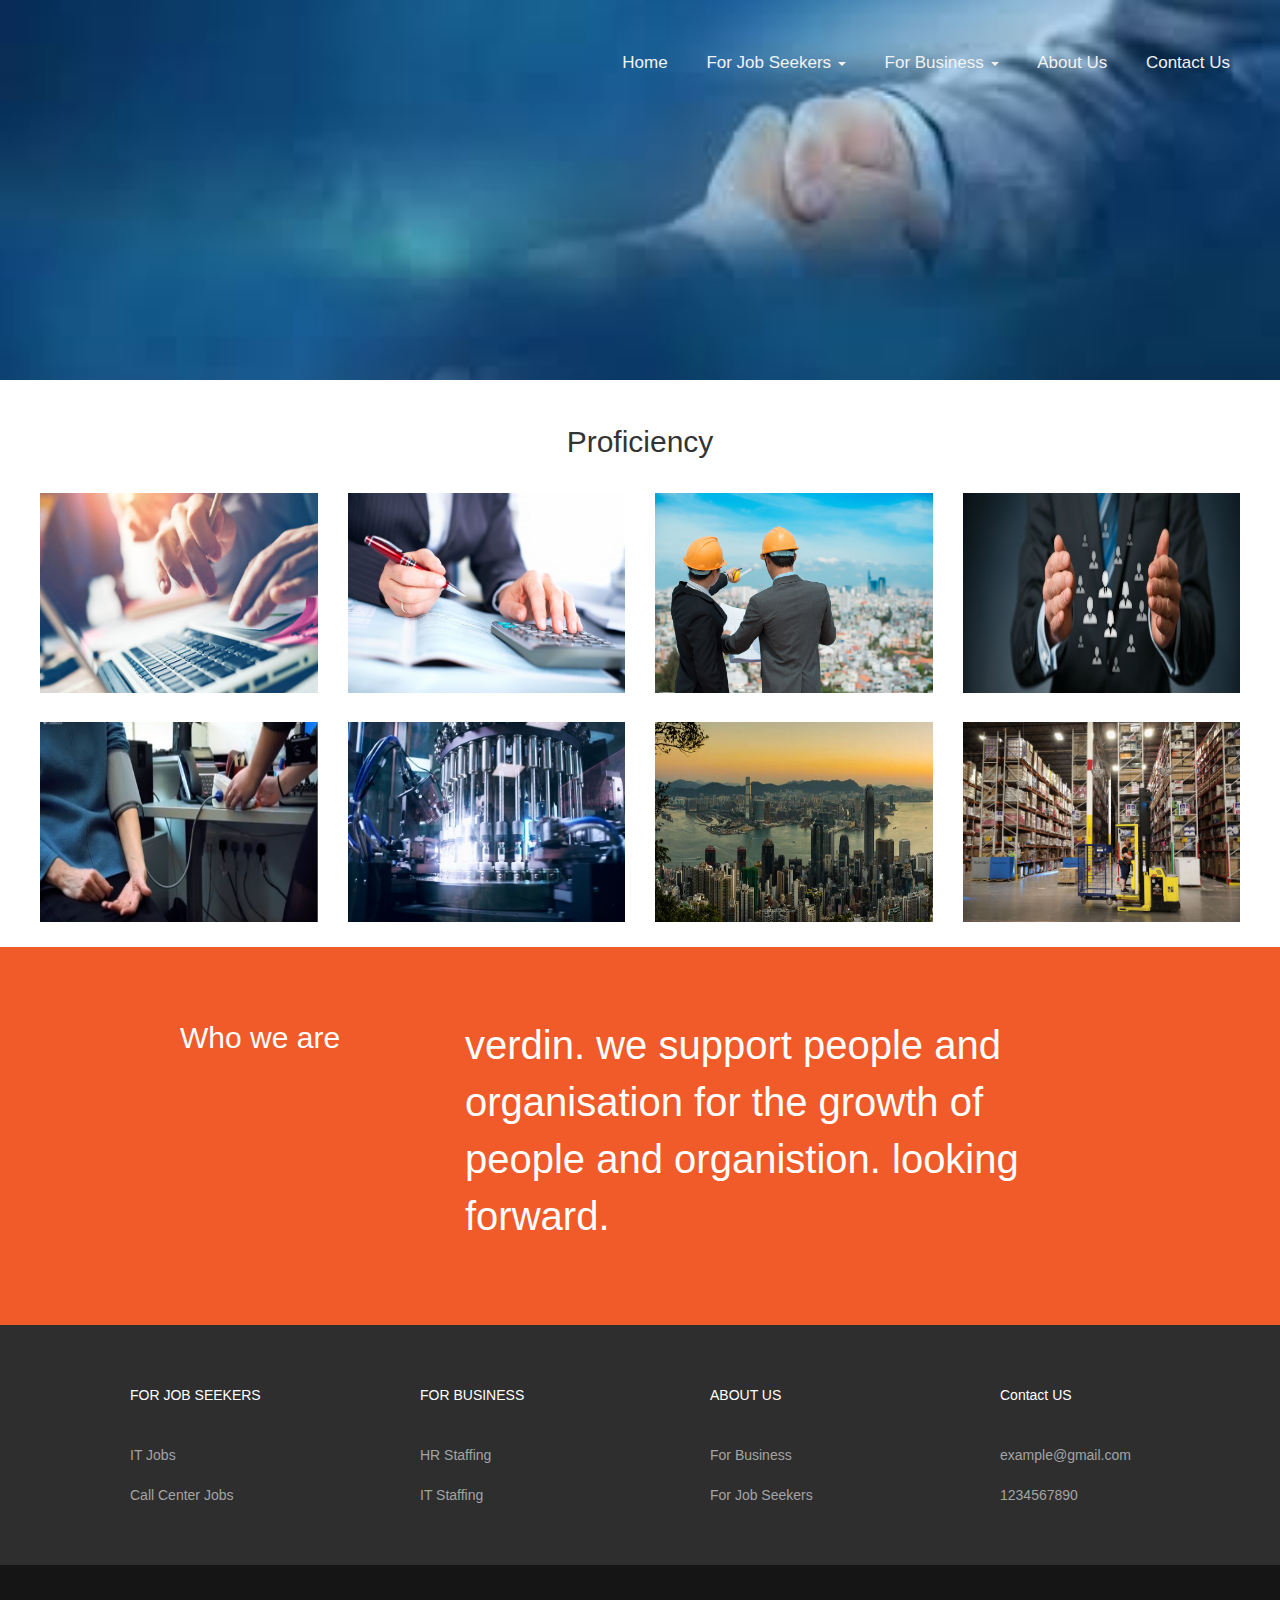
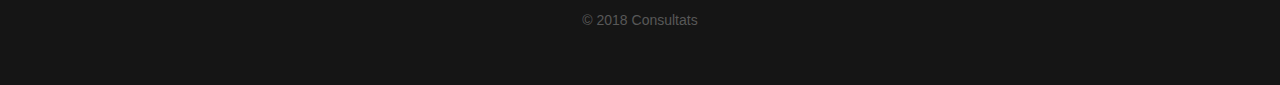
<file: index.html>
<!DOCTYPE html>
<html lang="en">
	<head>
		<title>Verdin Consulting Services</title>
		<meta charset="utf-8">
	   <meta name="viewport" content="width=device-width, initial-scale=1">
	   <link rel="stylesheet" href="public/css/bootstrap.min.css">
	  	<script src="public/js/jquery-3.3.1.min.js"></script>
	  	<link rel="stylesheet" href="public/css/font-awesome.min.css">
	  	<link rel="stylesheet" href="public/css/style.css">
	</head>
	<body>
		<div class="bg-img">
	  		<div class="topnav">
			<ul class="topnavitems">
				<li><a class="" href="#home">Home</a></li>
				<li class="dropdown"><a href="#" class="topnava">For Job Seekers <span class="caret"></span></a>
					<ul class="topnavsubitems hide">
						<li><a href="#">Search Jobs</a></li>
				   </ul>
				</li>
				<li class="dropdown"><a href="#" class="topnava">For Business <span class="caret"></span></a>
					<ul class="topnavsubitems hide">
						<li><a href="#">Staffing & Recruitment</a></li>
						<li><a href="#">HR Solutions</a></li>
						<li><a href="#">Consulting</a></li>
						<li><a href="#">IT OutSourcing</a></li>
					</ul>
				</li>
				<li><a class="" href="#aboutus">About Us</a></li>
				<li><a class="" href="#contactus">Contact Us</a></li>
		     </ul>
		      <!-- <a class="topnavitems" href="#bussiness">For Business</a> -->
		      <!-- <a class="topnavitems btn dropdown-toggle" data-toggle="dropdown" href="#">For Job Seekers <span class="caret"></span></a>
		    	<ul class="dropdown-menu">
		      <li><a href="#">Foo2</a></li>
		      <li><a href="#">Bar2</a></li>
		    	</ul> -->
		      
				
	    	</div>
		</div>
		<div id="navbar">
			<a class="navitems" href="#contactus">Contact Us</a>
	      <a class="navitems" href="#aboutus">About Us</a>
	      <div class="navitems dropdown">
				<a href="#forbussiness" class="topnava">For Business <span class="caret"></span></a>
			   <div class="dropdown-content">
			   	<a href="#staffing">Staffing & Recruitment</a>
			   	<a href="#hrsolutions">HR Solutions</a>
			   	<a href="#consulting">Consulting</a>
			   	<a href="#itoutsourcing">IT OutSourcing</a>
			   </div>
			</div>
	      <div class="navitems dropdown">
				<a href="#jobseekers" class="topnava">For Job Seekers <span class="caret"></span></a>
			   <div class="dropdown-content">
			   	<a href="#searchjobs">Search Jobs</a>
			   </div>
			</div>
		</div>
		<div class="row skill" style="">
			<h2 align="middle" class="set">Proficiency</h2>
			<div class="col-sm-12">
				<div class="col-sm-3 skillset">
					<img src="./public/images/technology-open-data.jpg" alt="Avatar" class="image" style="width:100%;height:200px;">
				   <div class="middle">
				   	<div class="text">Information Technology</div>
				   </div>
				</div>
				<div class="col-sm-3 skillset">
					<img src="./public/images/featured_pracmgmt.jpg" alt="Avatar" class="image" style="width:100%;height:200px;">
					<div class="middle">
				   	<div class="text">Accounting</div>
				   </div>
				</div>
				<div class="col-sm-3 skillset">
					<img src="./public/images/shutterstock_121786153.jpg" alt="Avatar" class="image" style="width:100%;height:200px;">
				   <div class="middle">
				   	<div class="text">Engineering</div>
				   </div>
				</div>
				<div class="col-sm-3 skillset">
					<img src="./public/images/hr-manager.jpg" alt="Avatar" class="image" style="width:100%;height:200px;">
				   <div class="middle">
				   	<div class="text">Human Resources</div>
				   </div>
				</div>
			</div>
			<div class="col-sm-12 middleset"><br></div>
			<div class="col-sm-12">
				<div class="col-sm-3 skillset">
					<img src="./public/images/GP-as-career.jpg" alt="Avatar" class="image" style="width:100%;height:200px;">
				   <div class="middle">
				   	<div class="text">Medical</div>
				   </div>
				</div>
				<div class="col-sm-3 skillset">
					<img src="./public/images/manufacturing-sites.jpg" alt="Avatar" class="image" style="width:100%;height:200px;">
					<div class="middle">
				   	<div class="text">Manufacturing</div>
				   </div>
				</div>
				<div class="col-sm-3 skillset">
					<img src="./public/images/teach-travelbud.jpg" alt="Avatar" class="image" style="width:100%;height:200px;">
				   <div class="middle">
				   	<div class="text">Travel & Teach</div>
				   </div>
				</div>
				<div class="col-sm-3 skillset">
					<img src="./public/images/GettyImages.jpg" alt="Avatar" class="image" style="width:100%;height:200px;">
				   <div class="middle">
				   	<div class="text">Warehouse</div>
				   </div>
				</div>
			</div>
		</div>
		<div class="row whoweare">
			<div class="col-xs-12 col-sm-12 col-md-12 col-lg-12">
				<div class="col-xs-12 col-sm-offset-1 col-sm-3 col-md-3 col-lg-3">
					<p style="font-size: 30px;">Who we are</p>
				</div>
				<div class="col-xs-12 col-sm-7 col-md-7 col-lg-7">
					<p style="font-size: 40px;">verdin. we support people and organisation for the growth of people and organistion. looking forward.</p>
				</div>
			</div>
		</div>
		<div class="foremployers">
			
		</div>
		<div class="forjobseekers">
			
		</div>
		<div class="footer container-fluid">
			<div class="row tfooter">
				<div class="col-xs-12 col-sm-12 col-md-12 col-lg-12">
					<div class="col-xs-6 col-sm-3 col-md-3 col-lg-3">
						<ul>
		               <li class="firstli col-sm-12"><a href="#">FOR JOB SEEKERS</a></li>
		               <li class="nextli col-sm-12"><a href="#">IT Jobs</a></li>
		               <li class="nextli col-sm-12"><a href="#">Call Center Jobs</a></li>
		           </ul>
					</div>
					<div class="col-xs-6 col-sm-3 col-md-3 col-lg-3">
						<ul>
		               <li class="firstli col-sm-12"><a href="#">FOR BUSINESS</a></li>
		               <li class="nextli col-sm-12"><a href="#">HR Staffing</a></li>
		               <li class="nextli col-sm-12"><a href="#">IT Staffing</a></li>
		           </ul>
					</div>
					<div class="col-xs-6 col-sm-3 col-md-3 col-lg-3">
						<ul>
		               <li class="firstli col-sm-12"><a href="#">ABOUT US</a></li>
		               <li class="nextli col-sm-12"><a href="#">For Business</a></li>
		               <li class="nextli col-sm-12"><a href="#">For Job Seekers</a></li>
		           </ul>
					</div>
					<div class="col-xs-6 col-sm-3 col-md-3 col-lg-3">
						<ul>
		               <li class="firstli col-sm-12"><a href="#">Contact US</a></li>
		               <li class="nextli col-sm-12"><a href="#">example@gmail.com</a></li>
		               <li class="nextli col-sm-12"><a href="#">1234567890</a></li>
		           </ul>
					</div>
				</div>
			</div>
		</div>
		<div class="bottomfooter">
			<p>© 2018 Consultats</p>
		</div>
		<div class="scrolltop">
		   <div class="scroll icon"><i class="fa fa-arrow-up"></i></div>
		</div>
		<script src="public/js/bootstrap.min.js"></script>
		<script src="public/js/script.js"></script>
	</body>
</html>
</file>
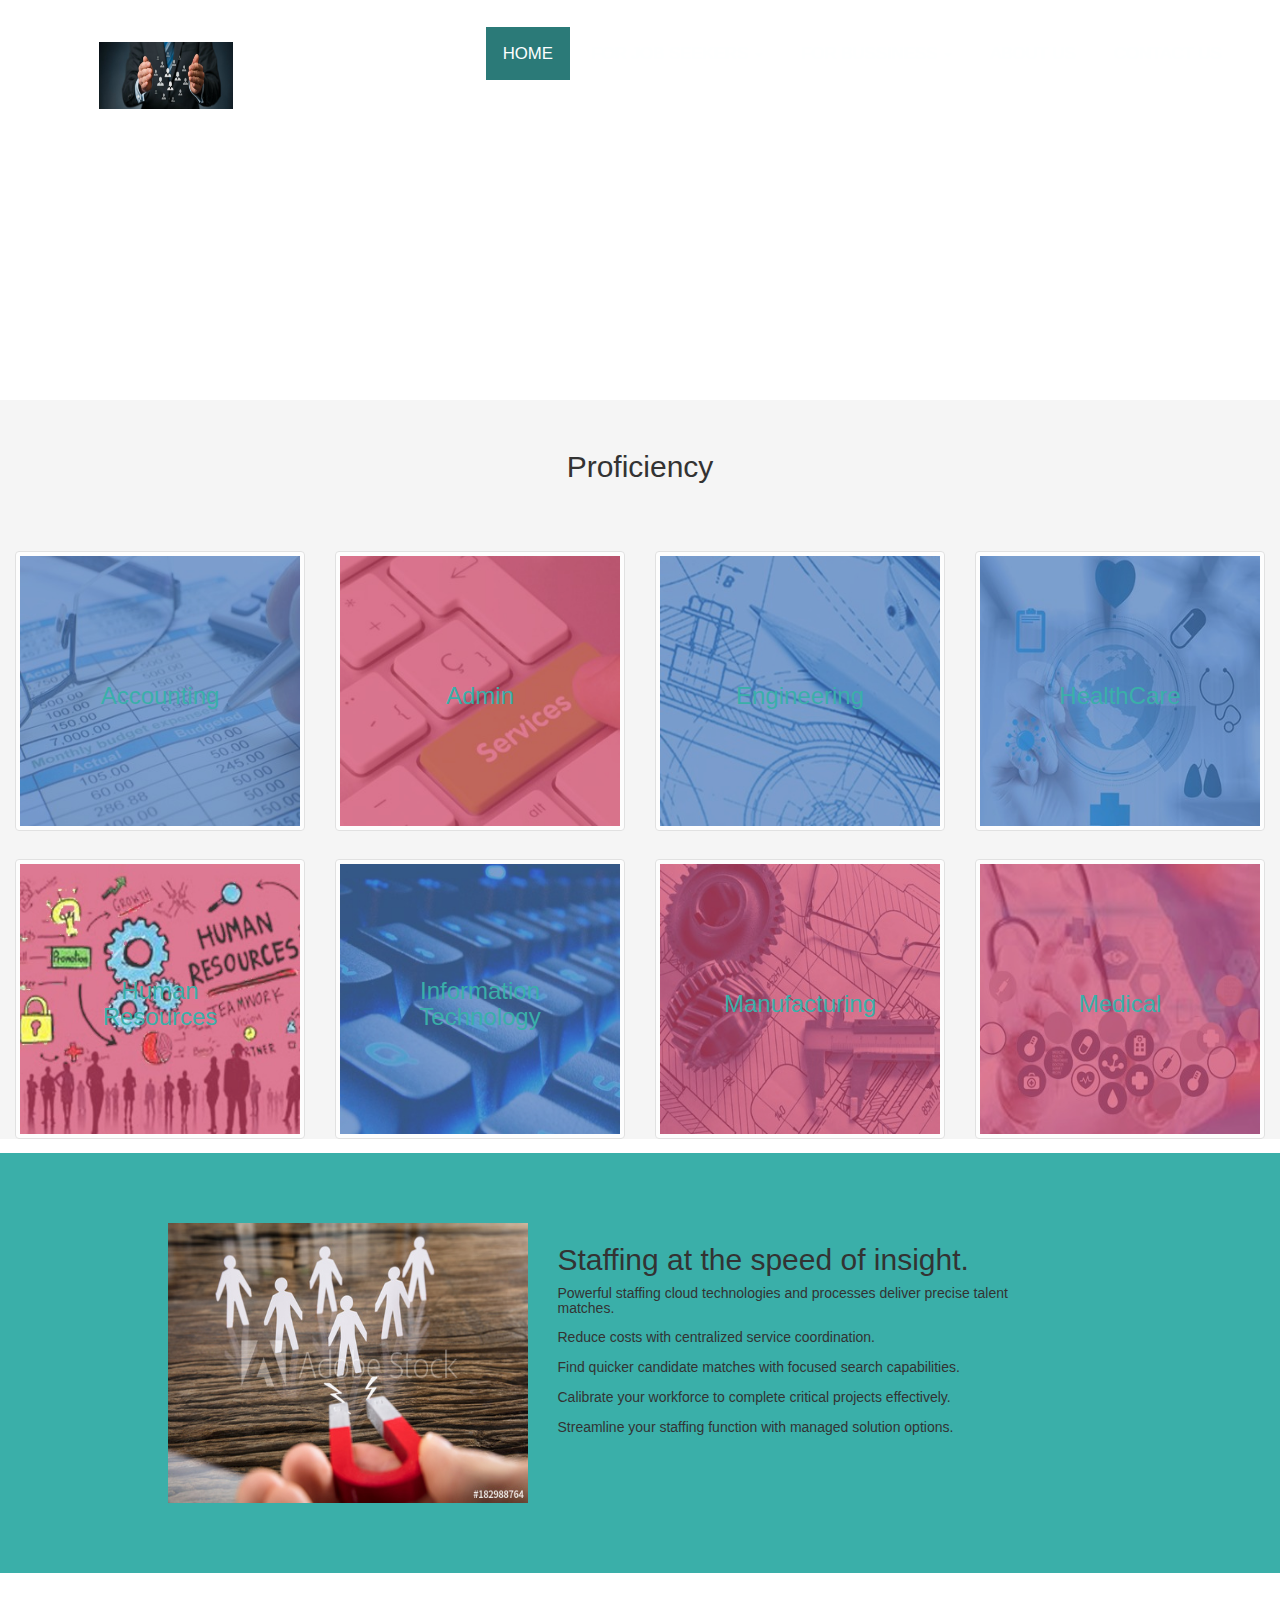
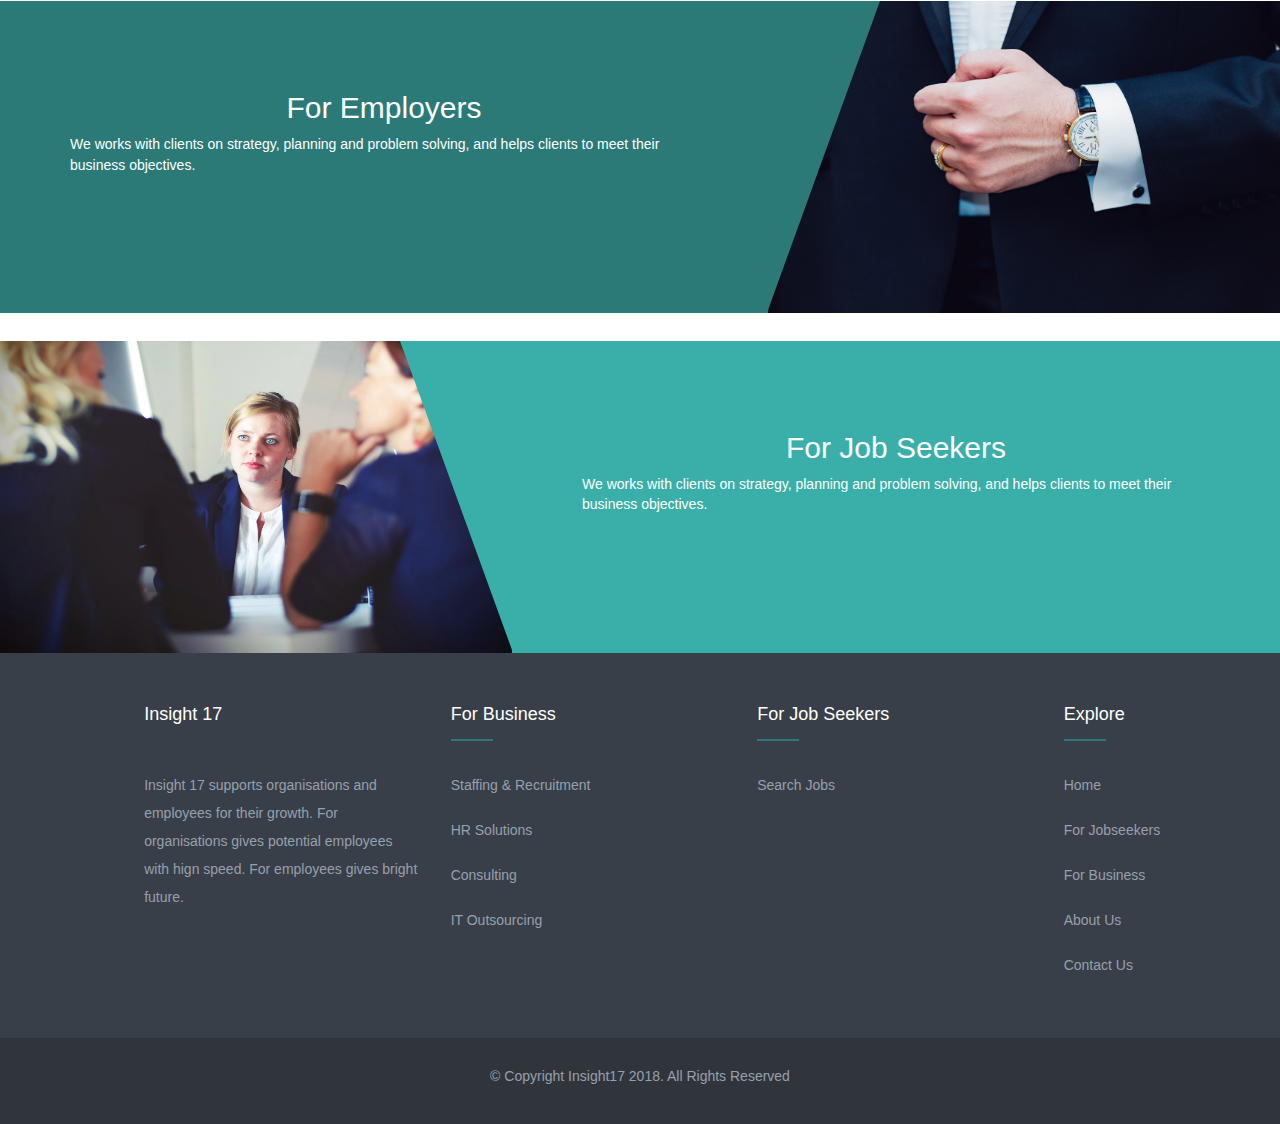
<file: index7.html>
<!DOCTYPE html>
<html lang="en">
	<head>
		<title>Insait</title>
		<meta charset="utf-8">
		<meta name="viewport" content="width=device-width, initial-scale=1">
		<link rel="stylesheet" href="public/css/bootstrap.min.css">
		<link rel="stylesheet" href="public/css/font-awesome.min.css">
		<link rel="stylesheet" href="public/css/stylenew.css">
		<link rel="stylesheet" href="public/css/animate.css">
		<script src="public/js/jquery-3.3.1.min.js"></script>
	</head>
	<body>
		<nav class="navbar navbar-inverse navbarinverse">
	  		<div class="container-fluid">
	    		<div class="navbar-header navbarheader">
		      	<button type="button" class="navbar-toggle navbartoggle" data-toggle="collapse" data-target="#myNavbar">
		         	<span class="icon-bar"></span>
		        		<span class="icon-bar"></span>
		        		<span class="icon-bar"></span> 
		      	</button>
	    		</div>
		    	<div class="collapse navbar-collapse navbarcollapse" id="myNavbar">
					<ul class="nav navbar-nav navbarnav">
						<li class="dropdown">
							<a class="dropdown-toggle" data-toggle="dropdown" href="./pages/jobseekers.html">FOR JOB SEEKERS
							<span class="caret"></span></a>
							<ul class="dropdown-menu">
								<li><a href="./subpages/searchjobs.html">Search Jobs</a></li>
							</ul>
						</li>
						<li class="dropdown">
							<a class="dropdown-toggle" data-toggle="dropdown" href="./pages/business.html">For Bussiness
							<span class="caret"></span></a>
							<ul class="dropdown-menu">
								<li><a href="./subpages/staffingrecruitment.html">Staffing & Recruitment</a></li>
								<li><a href="./subpages/hrsolutions.html">HR Solutions</a></li>
								<li><a href="./subpages/consulting.html">Consulting</a></li>
								<li><a href="./subpages/itoutsourcing.html">IT OutSourcing</a></li>
							</ul>
						</li>
						<li><a href="./pages/aboutus.html">About Us</a></li> 
						<li><a href="../pages/contactus.html">Contact Us</a></li> 
					</ul>
		    	</div>
	  		</div>
		</nav>
		<div class="navbanner">
			<div class="navitems">
				<ul class="pull-left">
					<li class="navli">
						<a href="#"><img src="./public/images/hr-manager.jpg"></a>
					</li>
				</ul>
				<ul class="navbanneritems">
					<li class="navli active linkli"><a class="navlink" href="#">Home</a></li>
					<li class="navli dropdown linkli">
						<a href="./pages/jobseekers.html" class="dropdown-toggle navlink" data-toggle="dropdown">For Job Seekers <span class="caret"></span></a>
						<ul class="dropdown-menu">
							<li><a href="./subpages/searchjobs.html">Search Jobs</a></li>
						</ul>
					</li>
					<li class="navli dropdown linkli">
						<a href="./pages/business.html" class="dropdown-toggle navlink" data-toggle="dropdown">For Bussiness <span class="caret"></span></a>
						<ul class="dropdown-menu">
							<li><a href="./subpages/staffingrecruitment.html">Staffing & Recruitment</a></li>
							<li><a href="./subpages/hrsolutions.html">HR Solutions</a></li>
							<li><a href="./subpages/consulting.html">Consulting</a></li>
							<li><a href="./subpages/itoutsourcing.html">IT OutSourcing</a></li>
						</ul>
					</li>
					<li class="linkli">
						<a href="./pages/aboutus.html" class="navlink">About Us</a>
					</li>
					<li class="linkli">
						<a href="./pages/contactus.html" class="navlink">Contact Us</a>
					</li>
				</ul>
			</div>
		</div>
		<nav class="navbar navbar-inverse" id="navbar">
  			<div class="container-fluid">
				<div class="navbar-header">
					<a class="navbar-brand" href="#"><img src="./public/images/hr-manager.jpg"></a>
				</div>
		    	<ul class="nav navbar-nav navbar-right navbarright">
					<li class="active"><a href="#" class="navanchor">Home</a></li>
					<li class="dropdown">
						<a class="dropdown-toggle navanchor" data-toggle="dropdown" href="./pages/jobseekers.html">For Job Seekers
						<span class="caret"></span></a>
						<ul class="dropdown-menu">
							<li><a href="./subpages/searchjobs.html">Search Jobs</a></li>
						</ul>
					</li>
					<li class="dropdown">
						<a class="dropdown-toggle navanchor" data-toggle="dropdown" href="./pages/business.html">For Bussiness
						<span class="caret"></span></a>
						<ul class="dropdown-menu">
							<li><a href="./subpages/staffingrecruitment.html">Staffing & Recruitment</a></li>
							<li><a href="./subpages/hrsolutions.html">HR Solutions</a></li>
							<li><a href="./subpages/consulting.html">Consulting</a></li>
							<li><a href="./subpages/itoutsourcing.html">IT OutSourcing</a></li>
						</ul>
					</li>
					<li class="navanchor"><a href="./pages/aboutus.html">About Us</a></li> 
					<li class="navanchor"><a href="./pages/contactus.html">Contact Us</a></li> 
			   </ul>
  			</div>
		</nav>
		<div class="proficiency container-fluid">
			<h2 align="middle" id="proficiency">Proficiency</h2>
			<div class="row">
				<div class="zoom col-xs-12 col-sm-3 col-md-3 col-lg-3">
					<img class="img-thumbnail" src="./public/images/stu.jpeg" alt="Accounting">
					<div class="centered"><h3>Accounting</h3></div>
				</div>
				<div class="zoom col-xs-12 col-sm-3 col-md-3 col-lg-3">
					<img class="img-thumbnail" src="./public/images/abc.jpeg" alt="Admin">
					<div class="centered"><h3>Admin</h3></div>
				</div>
				<div class="zoom col-xs-12 col-sm-3 col-md-3 col-lg-3">
					<img class="img-thumbnail" src="./public/images/pqr.jpeg" alt="Engineering">
					<div class="centered"><h3>Engineering</h3></div>
				</div>
				<div class="zoom col-xs-12 col-sm-3 col-md-3 col-lg-3">
					<img class="img-thumbnail" src="./public/images/77aeaa58.jpg" alt="HealthCare">
					<div class="centered"><h3>HealthCare</h3></div>
				</div>
				<div class="zoom col-xs-12 col-sm-3 col-md-3 col-lg-3">
					<img class="img-thumbnail" src="./public/images/cc4969bc.jpg" alt="Human Resources">
					<div class="centered"><h3>Human Resources</h3></div>
				</div>
				<div class="zoom col-xs-12 col-sm-3 col-md-3 col-lg-3">
					<img class="img-thumbnail" src="./public/images/def.jpeg" alt="Information Technology">
					<div class="centered"><h3>Information Technology</h3></div>
				</div>
				<div class="zoom col-xs-12 col-sm-3 col-md-3 col-lg-offset-2 col-lg-3">
					<img class="img-thumbnail" src="./public/images/xyz.jpeg" alt="Manufacturing">
					<div class="centered"><h3>Manufacturing</h3></div>
				</div>
				<div class="zoom col-xs-12 col-sm-3 col-md-3 col-lg-3">
					<img class="img-thumbnail" src="./public/images/2e2f16fa.jpg" alt="Medical">
					<div class="centered"><h3>Medical</h3></div>
				</div>
			</div>
		</div>
		<div class="staffing container-fluid">
			<div class="row">
				<div class="col-sm-offset-1 col-sm-4">
					<img src="./public/images/500_F_182988764_hIbrvEf1wBKTno2bbrGKFkg0BuzsFWMn.jpg" style="width:100%;height:20em;">
				</div>
				<div class="col-sm-5">
					<h2 class="staffingheading">Staffing at the speed of insight.</h2>
					<h5>Powerful staffing cloud technologies and processes deliver precise talent matches.</h5>
					<p>Reduce costs with centralized service coordination.</p>
					<p>Find quicker candidate matches with focused search capabilities.</p>
					<p>Calibrate your workforce to complete critical projects effectively.</p>
					<p>Streamline your staffing function with managed solution options.</p>
				</div>
			</div>
		</div>
		<div class="foremployers container-fluid">
			<div class="row">
				<div class="diagonal">
					<div class="diagonal-text-employers">
				    	<h2 align="middle" class="employersheading">For Employers</h2>
						<h5 class="employerdescription" style="">
							We works with clients on strategy, planning and problem solving, and helps clients to meet their business objectives.
						</h5>
				   </div>
				   <div class="diagonal-img-employers">
				   	<img src="./public/images/alvin-mahmudov-181255-unsplash.jpg" alt=""/>
				   </div>
				</div>
				<!-- <div class="col-sm-offset-1 col-sm-5">
					<img src="./public/images/d-1.jpg" style="height:20em;width:100%;">
				</div>
				<div class="col-sm-5">
					<h2 align="middle" class="employersheading">For Employers</h2>
					<h5 class="employerdescription" style="">
						We works with clients on strategy, planning and problem solving, and helps clients to meet their business objectives.
					</h5>
				</div> -->
			</div>
		</div>
		<div class="forjobseekers container-fluid">
			<div class="row">
				<div class="diagonal">
				   <div class="diagonal-img">
				   	<img src="./public/images/tim-gouw-79563-unsplash.jpg" alt=""/>
				   </div>
				    <div class="diagonal-text">
				    	<h2 align="middle" class="jobseekerheading">For Job Seekers</h2>
				    	We works with clients on strategy, planning and problem solving, and helps clients to meet their business objectives.
				    </div>
				</div>
			</div>
		</div>
		<footer>
			<div class="topfooter container-fluid">
				<div class="row footerheadings">
					<div class="col-xs-3 col-sm-offset-1 col-sm-3">
						<h4>Insight 17</h4>
					</div>
					<div class="col-xs-3 col-sm-3">
						<h4>For Business</h4>
						<hr class="pull-left hr">
					</div>
					<div class="col-xs-3 col-sm-3">
						<h4>For Job Seekers</h4>
						<hr class="pull-left hr">
					</div>
					<div class="col-xs-2 col-sm-2">
						<h4>Explore</h4>
						<hr class="pull-left hr">
					</div>
				</div>
				<div class="row footercontent">
					<div class="col-xs-3 col-sm-offset-1 col-sm-3">
						<h5>
							Insight 17 supports organisations and employees for their growth.
							For organisations gives potential employees with hign speed.
							For employees gives bright future.
						</h5>
					</div>
					<div class="col-xs-3 col-sm-3">
						<h5><a href="#">Staffing & Recruitment</a></h5>
						<h5><a href="#">HR Solutions</a></h5>
						<h5><a href="#">Consulting</a></h5>
						<h5><a href="#">IT Outsourcing</a></h5>
					</div>
					<div class="col-xs-3 col-sm-3">
						<h5><a href="#">Search Jobs</a></h5>
					</div>
					<div class="col-xs-2 col-sm-2">
						<h5><a href="#">Home</a></h5>
						<h5><a href="#">For Jobseekers</a></h5>
						<h5><a href="#">For Business</a></h5>
						<h5><a href="#">About Us</a></h5>
						<h5><a href="#">Contact Us</a></h5>
					</div>
				</div>
			</div>
			<div class="topfootermobile container-fluid">
				<div class="row footerheadings">
					<div class="col-xs-12 col-sm-offset-1 col-sm-11">
						<h4>Insight 17</h4>
						<h5>
							Insight 17 supports organisations and employees for their growth.
							For organisations gives potential employees with hign speed.
							For employees gives bright future.
						</h5>
					</div>
					<div class="col-xs-12 col-sm-12">
						<h4>For Business</h4>
						<hr class="col-xs-12 pull-left hr">
						<h5><a href="#">Staffing & Recruitment</a></h5>
						<h5><a href="#">HR Solutions</a></h5>
						<h5><a href="#">Consulting</a></h5>
						<h5><a href="#">IT Outsourcing</a></h5>
					</div>
					<div class="col-xs-12 col-sm-12">
						<h4>For Jobseekers</h4>
						<hr class="col-xs-12 pull-left hr">
						<h5><a href="#">Search Jobs</a></h5>
					</div>
					<div class="col-xs-12 col-sm-12">
						<h4>Explore</h4>
						<hr class="col-xs-12 pull-left hr">
						<h5><a href="#">Home</a></h5>
						<h5><a href="#">For Jobseekers</a></h5>
						<h5><a href="#">For Business</a></h5>
						<h5><a href="#">About Us</a></h5>
						<h5><a href="#">Contact Us</a></h5>
					</div>
				</div>
			</div>
			<div class="bottomfooter">
				<p>© Copyright Insight17 2018. All Rights Reserved</p>
			</div>
		</footer>
		<div class="scrolltop">
		   <div class="scroll icon"><i class="fa fa-arrow-up"></i></div>
		</div>
		<script src="public/js/bootstrap.min.js"></script>
		<script src="public/js/scriptnew.js"></script>
	</body>
</html>
<!-- background-image: url("https://echogravity.com/wp-content/uploads/2015/10/Slider-Image4.jpg"); transform: matrix(1.2, 0, 0, 1.2, 0, 0) rotate(0.01deg); -->
</file>
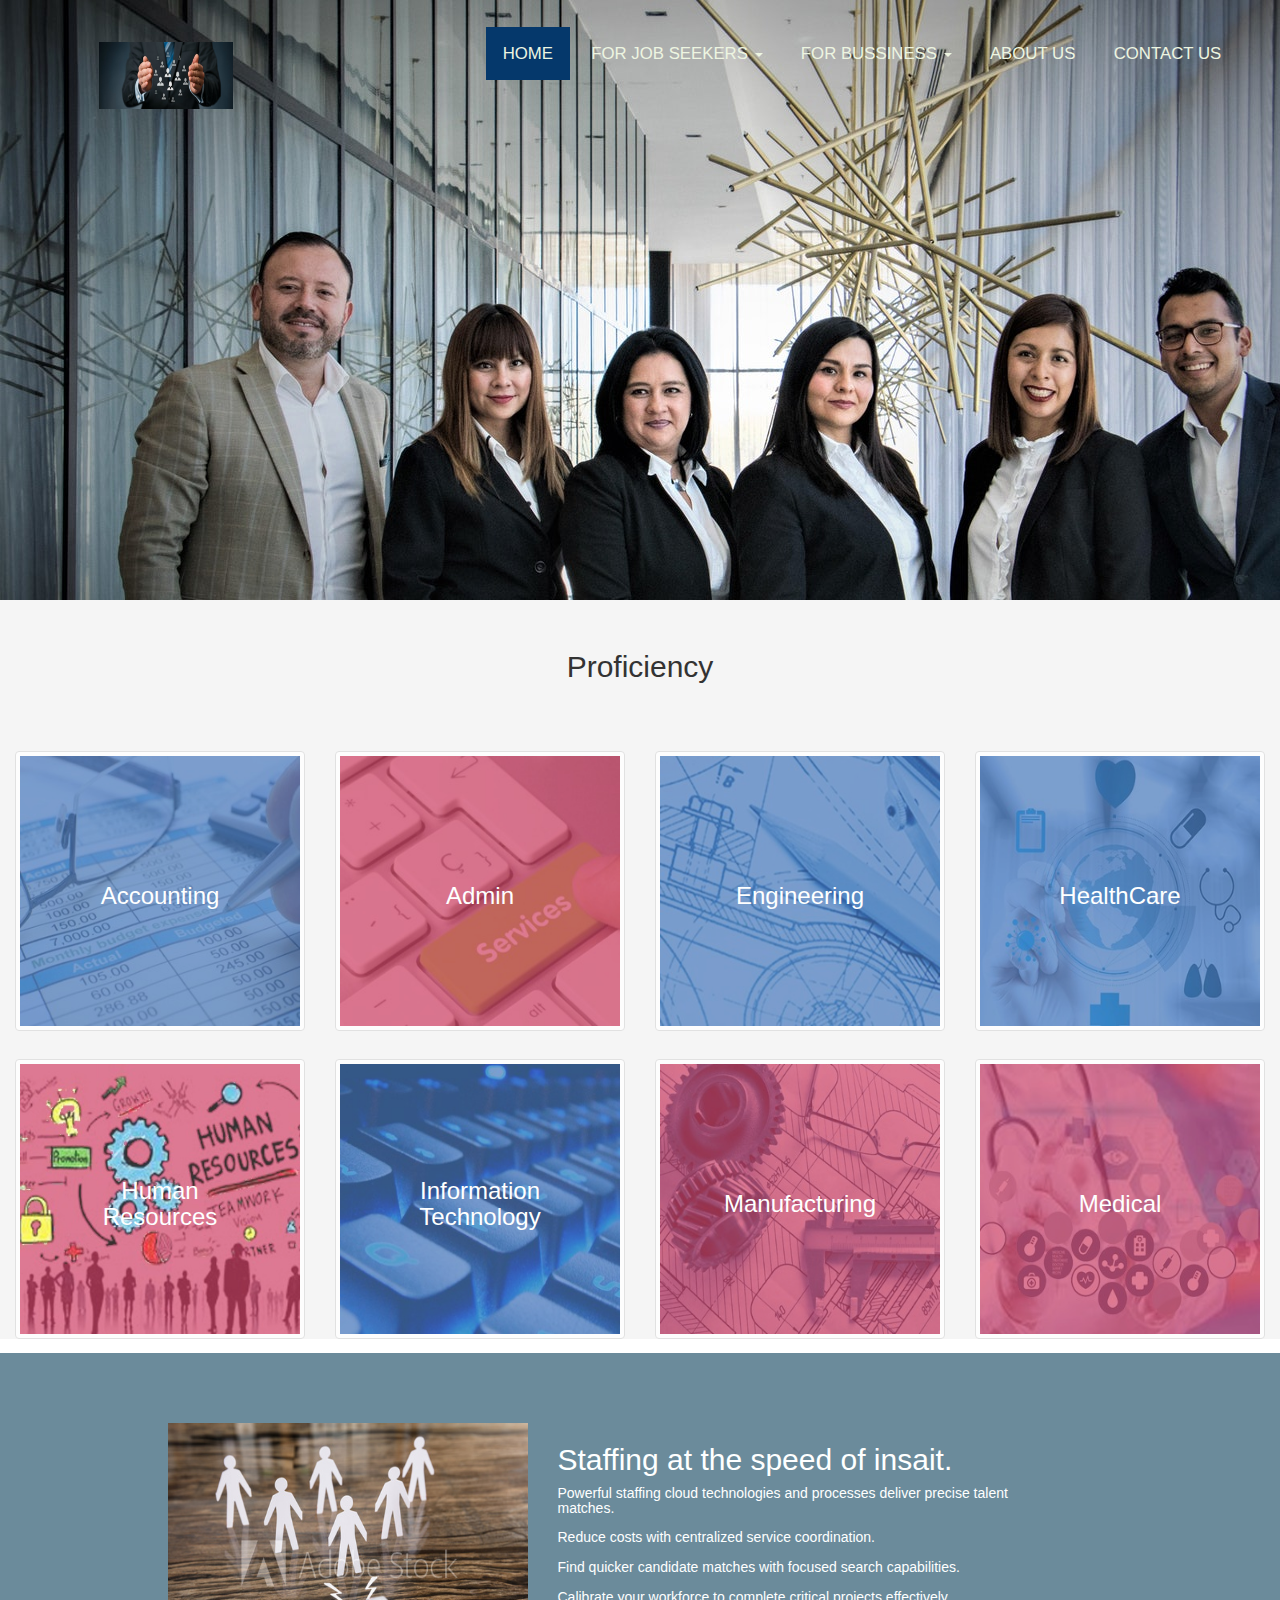
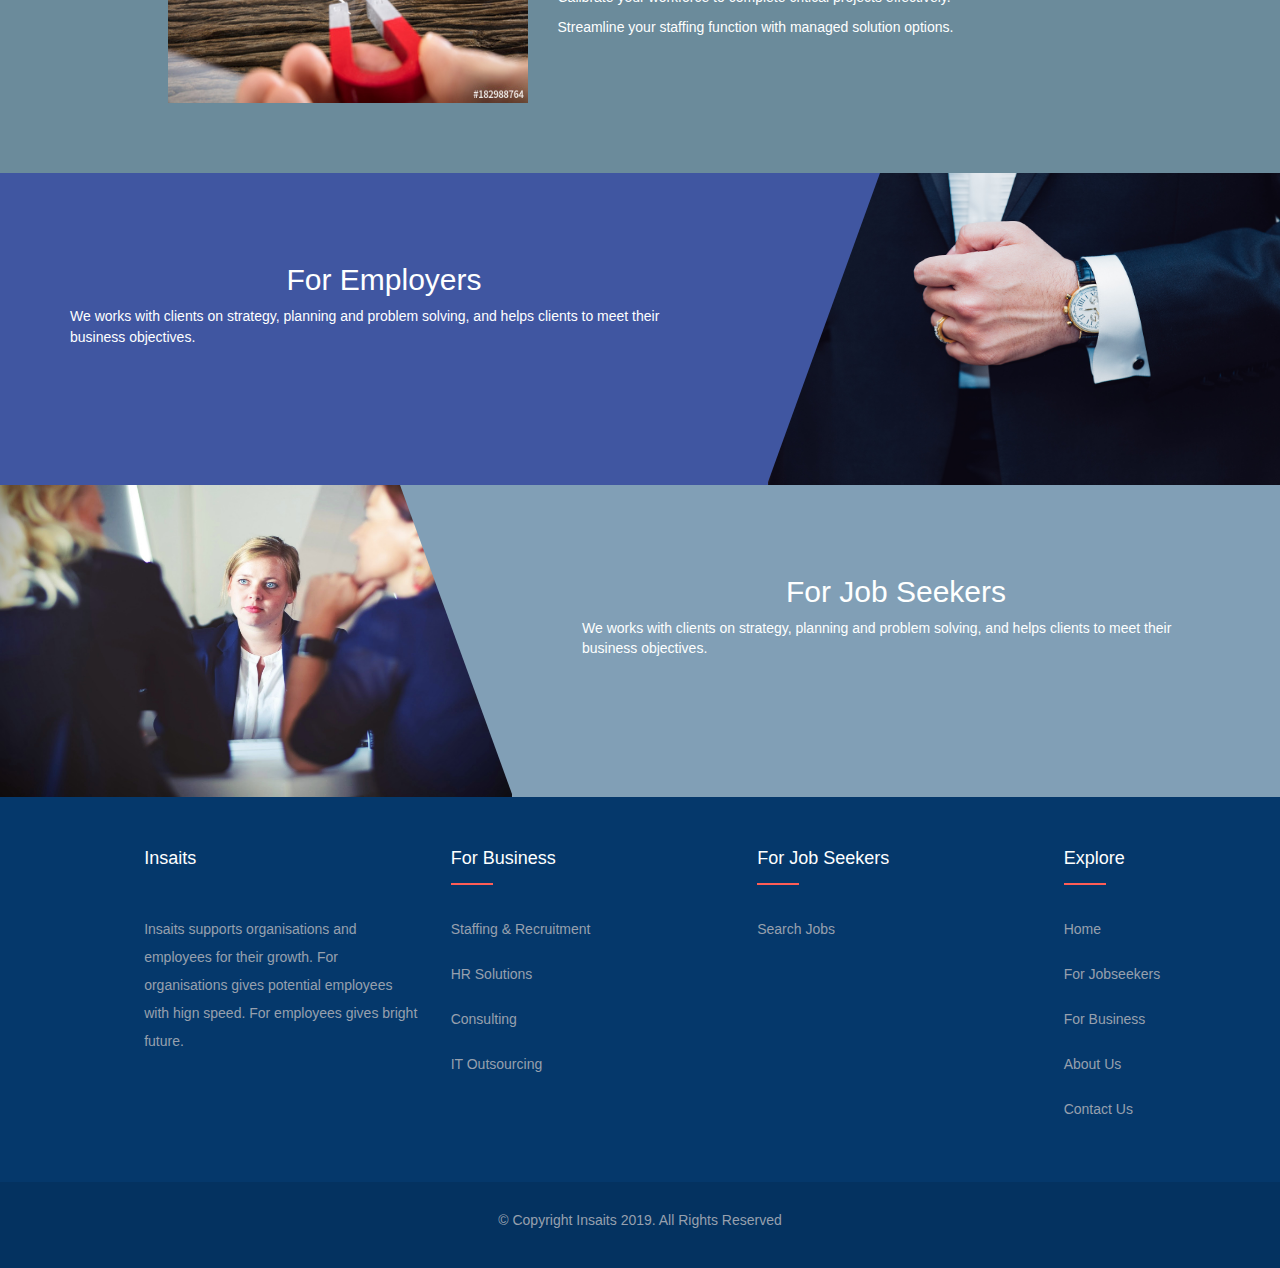
<file: indexnew.html>
<!DOCTYPE html>
<html lang="en">
	<head>
		<title>Insaits</title>
		<meta charset="utf-8">
		<meta name="viewport" content="width=device-width, initial-scale=1">
		<link rel="stylesheet" href="public/css/bootstrap.min.css">
		<link rel="stylesheet" href="public/css/font-awesome.min.css">
		<link rel="stylesheet" href="public/css/stylemy.css">
		<link rel="stylesheet" href="public/css/animate.css">
		<script src="public/js/jquery-3.3.1.min.js"></script>
	</head>
	<body>
		<nav class="navbar navbar-inverse navbarinverse">
	  		<div class="container-fluid">
	    		<div class="navbar-header navbarheader">
		      	<button type="button" class="navbar-toggle navbartoggle" data-toggle="collapse" data-target="#myNavbar">
		         	<span class="icon-bar"></span>
		        		<span class="icon-bar"></span>
		        		<span class="icon-bar"></span> 
		      	</button>
	    		</div>
		    	<div class="collapse navbar-collapse navbarcollapse" id="myNavbar">
					<ul class="nav navbar-nav navbarnav">
						<li class="dropdown">
							<a class="dropdown-toggle" data-toggle="dropdown" href="./pages/jobseekers.html">FOR JOB SEEKERS
							<span class="caret"></span></a>
							<ul class="dropdown-menu">
								<li><a href="./subpages/searchjobs.html">Search Jobs</a></li>
							</ul>
						</li>
						<li class="dropdown">
							<a class="dropdown-toggle" data-toggle="dropdown" href="./pages/business.html">For Bussiness
							<span class="caret"></span></a>
							<ul class="dropdown-menu">
								<li><a href="./subpages/staffingrecruitment.html">Staffing & Recruitment</a></li>
								<li><a href="./subpages/hrsolutions.html">HR Solutions</a></li>
								<li><a href="./subpages/consulting.html">Consulting</a></li>
								<li><a href="./subpages/itoutsourcing.html">IT OutSourcing</a></li>
							</ul>
						</li>
						<li><a href="./pages/aboutus.html">About Us</a></li> 
						<li><a href="../pages/contactus.html">Contact Us</a></li> 
					</ul>
		    	</div>
	  		</div>
		</nav>
		<div class="navbanner">
			<div class="navitems">
				<ul class="pull-left">
					<li class="navli">
						<a href="#"><img src="./public/images/hr-manager.jpg"></a>
					</li>
				</ul>
				<ul class="navbanneritems">
					<li class="navli active linkli"><a class="navlink" href="#">Home</a></li>
					<li class="navli dropdown linkli">
						<a href="./pages/jobseekers.html" class="dropdown-toggle navlink" data-toggle="dropdown">For Job Seekers <span class="caret"></span></a>
						<ul class="dropdown-menu">
							<li><a href="./subpages/searchjobs.html">Search Jobs</a></li>
						</ul>
					</li>
					<li class="navli dropdown linkli">
						<a href="./pages/business.html" class="dropdown-toggle navlink" data-toggle="dropdown">For Bussiness <span class="caret"></span></a>
						<ul class="dropdown-menu">
							<li><a href="./subpages/staffingrecruitment.html">Staffing & Recruitment</a></li>
							<li><a href="./subpages/hrsolutions.html">HR Solutions</a></li>
							<li><a href="./subpages/consulting.html">Consulting</a></li>
							<li><a href="./subpages/itoutsourcing.html">IT OutSourcing</a></li>
						</ul>
					</li>
					<li class="linkli">
						<a href="./pages/aboutus.html" class="navlink">About Us</a>
					</li>
					<li class="linkli">
						<a href="./pages/contactus.html" class="navlink">Contact Us</a>
					</li>
				</ul>
			</div>
		</div>
		<nav class="navbar navbar-inverse" id="navbar">
  			<div class="container-fluid">
				<div class="navbar-header">
					<a class="navbar-brand" href="#"><img src="./public/images/hr-manager.jpg"></a>
				</div>
		    	<ul class="nav navbar-nav navbar-right navbarright">
					<li class="active"><a href="#" class="navanchor">Home</a></li>
					<li class="dropdown">
						<a class="dropdown-toggle navanchor" data-toggle="dropdown" href="./pages/jobseekers.html">For Job Seekers
						<span class="caret"></span></a>
						<ul class="dropdown-menu">
							<li><a href="./subpages/searchjobs.html">Search Jobs</a></li>
						</ul>
					</li>
					<li class="dropdown">
						<a class="dropdown-toggle navanchor" data-toggle="dropdown" href="./pages/business.html">For Bussiness
						<span class="caret"></span></a>
						<ul class="dropdown-menu">
							<li><a href="./subpages/staffingrecruitment.html">Staffing & Recruitment</a></li>
							<li><a href="./subpages/hrsolutions.html">HR Solutions</a></li>
							<li><a href="./subpages/consulting.html">Consulting</a></li>
							<li><a href="./subpages/itoutsourcing.html">IT OutSourcing</a></li>
						</ul>
					</li>
					<li class="navanchor"><a href="./pages/aboutus.html">About Us</a></li> 
					<li class="navanchor"><a href="./pages/contactus.html">Contact Us</a></li> 
			   </ul>
  			</div>
		</nav>
		<div class="proficiency container-fluid">
			<h2 align="middle" id="proficiency">Proficiency</h2>
			<div class="row">
				<div class="zoom col-xs-12 col-sm-3 col-md-3 col-lg-3">
					<img class="img-thumbnail" src="./public/images/stu.jpeg" alt="Accounting">
					<div class="centered"><h3>Accounting</h3></div>
				</div>
				<div class="zoom col-xs-12 col-sm-3 col-md-3 col-lg-3">
					<img class="img-thumbnail" src="./public/images/abc.jpeg" alt="Admin">
					<div class="centered"><h3>Admin</h3></div>
				</div>
				<div class="zoom col-xs-12 col-sm-3 col-md-3 col-lg-3">
					<img class="img-thumbnail" src="./public/images/pqr.jpeg" alt="Engineering">
					<div class="centered"><h3>Engineering</h3></div>
				</div>
				<div class="zoom col-xs-12 col-sm-3 col-md-3 col-lg-3">
					<img class="img-thumbnail" src="./public/images/77aeaa58.jpg" alt="HealthCare">
					<div class="centered"><h3>HealthCare</h3></div>
				</div>
				<div class="zoom col-xs-12 col-sm-3 col-md-3 col-lg-3">
					<img class="img-thumbnail" src="./public/images/cc4969bc.jpg" alt="Human Resources">
					<div class="centered"><h3>Human Resources</h3></div>
				</div>
				<div class="zoom col-xs-12 col-sm-3 col-md-3 col-lg-3">
					<img class="img-thumbnail" src="./public/images/def.jpeg" alt="Information Technology">
					<div class="centered"><h3>Information Technology</h3></div>
				</div>
				<div class="zoom col-xs-12 col-sm-3 col-md-3 col-lg-offset-2 col-lg-3">
					<img class="img-thumbnail" src="./public/images/xyz.jpeg" alt="Manufacturing">
					<div class="centered"><h3>Manufacturing</h3></div>
				</div>
				<div class="zoom col-xs-12 col-sm-3 col-md-3 col-lg-3">
					<img class="img-thumbnail" src="./public/images/2e2f16fa.jpg" alt="Medical">
					<div class="centered"><h3>Medical</h3></div>
				</div>
			</div>
		</div>
		<div class="staffing container-fluid">
			<div class="row">
				<div class="col-sm-offset-1 col-sm-4">
					<img src="./public/images/500_F_182988764_hIbrvEf1wBKTno2bbrGKFkg0BuzsFWMn.jpg" style="width:100%;height:20em;">
				</div>
				<div class="col-sm-5">
					<h2 class="staffingheading">Staffing at the speed of insait.</h2>
					<h5>Powerful staffing cloud technologies and processes deliver precise talent matches.</h5>
					<p>Reduce costs with centralized service coordination.</p>
					<p>Find quicker candidate matches with focused search capabilities.</p>
					<p>Calibrate your workforce to complete critical projects effectively.</p>
					<p>Streamline your staffing function with managed solution options.</p>
				</div>
			</div>
		</div>
		<div class="foremployers container-fluid">
			<div class="row">
				<div class="diagonal">
					<div class="diagonal-text-employers">
				    	<h2 align="middle" class="employersheading">For Employers</h2>
						<h5 class="employerdescription" style="">
							We works with clients on strategy, planning and problem solving, and helps clients to meet their business objectives.
						</h5>
				   </div>
				   <div class="diagonal-img-employers">
				   	<img src="./public/images/alvin-mahmudov-181255-unsplash.jpg" alt=""/>
				   </div>
				</div>
				<!-- <div class="col-sm-offset-1 col-sm-5">
					<img src="./public/images/d-1.jpg" style="height:20em;width:100%;">
				</div>
				<div class="col-sm-5">
					<h2 align="middle" class="employersheading">For Employers</h2>
					<h5 class="employerdescription" style="">
						We works with clients on strategy, planning and problem solving, and helps clients to meet their business objectives.
					</h5>
				</div> -->
			</div>
		</div>
		<div class="forjobseekers container-fluid">
			<div class="row">
				<div class="diagonal">
				   <div class="diagonal-img">
				   	<img src="./public/images/tim-gouw-79563-unsplash.jpg" alt=""/>
				   </div>
				    <div class="diagonal-text">
				    	<h2 align="middle" class="jobseekerheading">For Job Seekers</h2>
				    	We works with clients on strategy, planning and problem solving, and helps clients to meet their business objectives.
				    </div>
				</div>
			</div>
		</div>
		<footer>
			<div class="topfooter container-fluid">
				<div class="row footerheadings">
					<div class="col-xs-3 col-sm-offset-1 col-sm-3">
						<h4>Insaits</h4>
					</div>
					<div class="col-xs-3 col-sm-3">
						<h4>For Business</h4>
						<hr class="pull-left hr">
					</div>
					<div class="col-xs-3 col-sm-3">
						<h4>For Job Seekers</h4>
						<hr class="pull-left hr">
					</div>
					<div class="col-xs-2 col-sm-2">
						<h4>Explore</h4>
						<hr class="pull-left hr">
					</div>
				</div>
				<div class="row footercontent">
					<div class="col-xs-3 col-sm-offset-1 col-sm-3">
						<h5>
							Insaits supports organisations and employees for their growth.
							For organisations gives potential employees with hign speed.
							For employees gives bright future.
						</h5>
					</div>
					<div class="col-xs-3 col-sm-3">
						<h5><a href="#">Staffing & Recruitment</a></h5>
						<h5><a href="#">HR Solutions</a></h5>
						<h5><a href="#">Consulting</a></h5>
						<h5><a href="#">IT Outsourcing</a></h5>
					</div>
					<div class="col-xs-3 col-sm-3">
						<h5><a href="#">Search Jobs</a></h5>
					</div>
					<div class="col-xs-2 col-sm-2">
						<h5><a href="#">Home</a></h5>
						<h5><a href="#">For Jobseekers</a></h5>
						<h5><a href="#">For Business</a></h5>
						<h5><a href="#">About Us</a></h5>
						<h5><a href="#">Contact Us</a></h5>
					</div>
				</div>
			</div>
			<div class="topfootermobile container-fluid">
				<div class="row footerheadings">
					<div class="col-xs-12 col-sm-offset-1 col-sm-11">
						<h4>Insaits</h4>
						<h5>
							Insaits supports organisations and employees for their growth.
							For organisations gives potential employees with hign speed.
							For employees gives bright future.
						</h5>
					</div>
					<div class="col-xs-12 col-sm-12">
						<h4>For Business</h4>
						<hr class="col-xs-12 pull-left hr">
						<h5><a href="#">Staffing & Recruitment</a></h5>
						<h5><a href="#">HR Solutions</a></h5>
						<h5><a href="#">Consulting</a></h5>
						<h5><a href="#">IT Outsourcing</a></h5>
					</div>
					<div class="col-xs-12 col-sm-12">
						<h4>For Jobseekers</h4>
						<hr class="col-xs-12 pull-left hr">
						<h5><a href="#">Search Jobs</a></h5>
					</div>
					<div class="col-xs-12 col-sm-12">
						<h4>Explore</h4>
						<hr class="col-xs-12 pull-left hr">
						<h5><a href="#">Home</a></h5>
						<h5><a href="#">For Jobseekers</a></h5>
						<h5><a href="#">For Business</a></h5>
						<h5><a href="#">About Us</a></h5>
						<h5><a href="#">Contact Us</a></h5>
					</div>
				</div>
			</div>
			<div class="bottomfooter">
				<p>© Copyright Insaits 2019. All Rights Reserved</p>
			</div>
		</footer>
		<div class="scrolltop">
		   <div class="scroll icon"><i class="fa fa-angle-up"></i></div>
		</div>
		<script src="public/js/bootstrap.min.js"></script>
		<script src="public/js/scriptnew.js"></script>
	</body>
</html>
<!-- background-image: url("https://echogravity.com/wp-content/uploads/2015/10/Slider-Image4.jpg"); transform: matrix(1.2, 0, 0, 1.2, 0, 0) rotate(0.01deg); -->
</file>
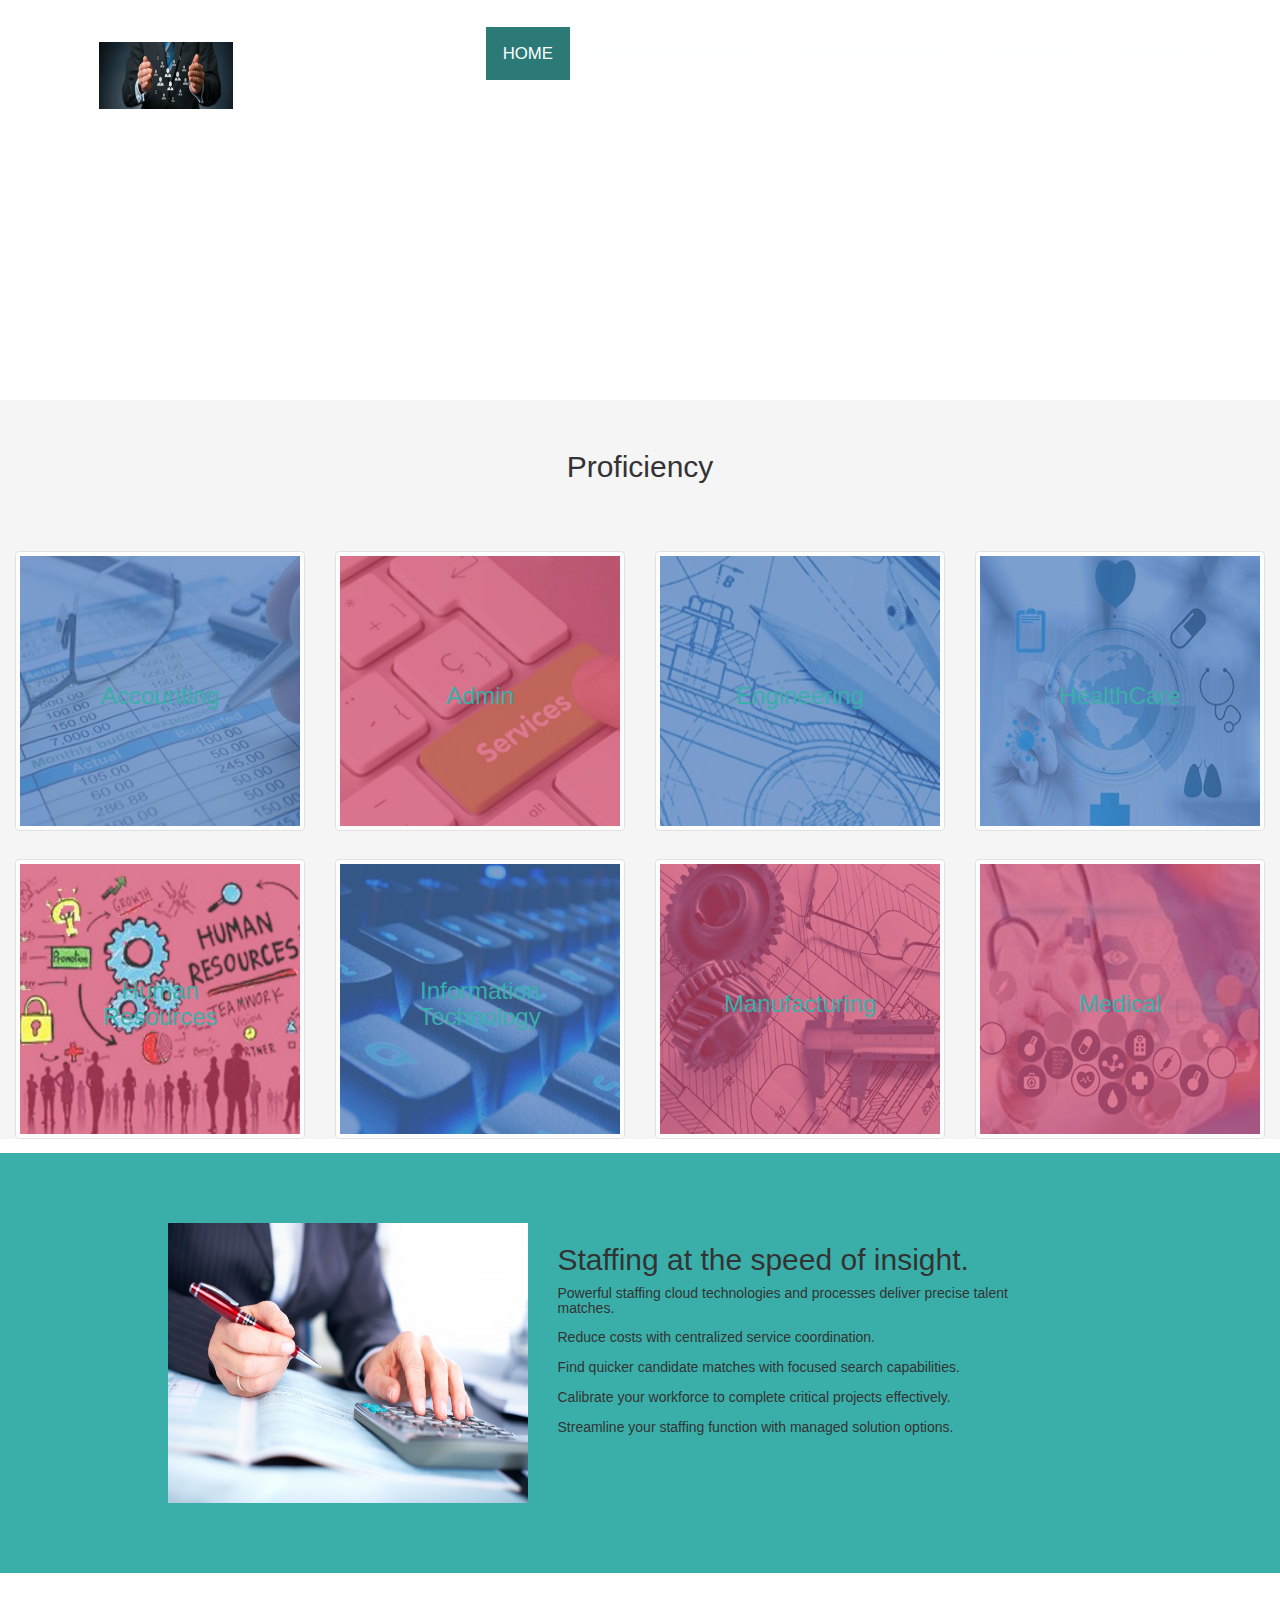
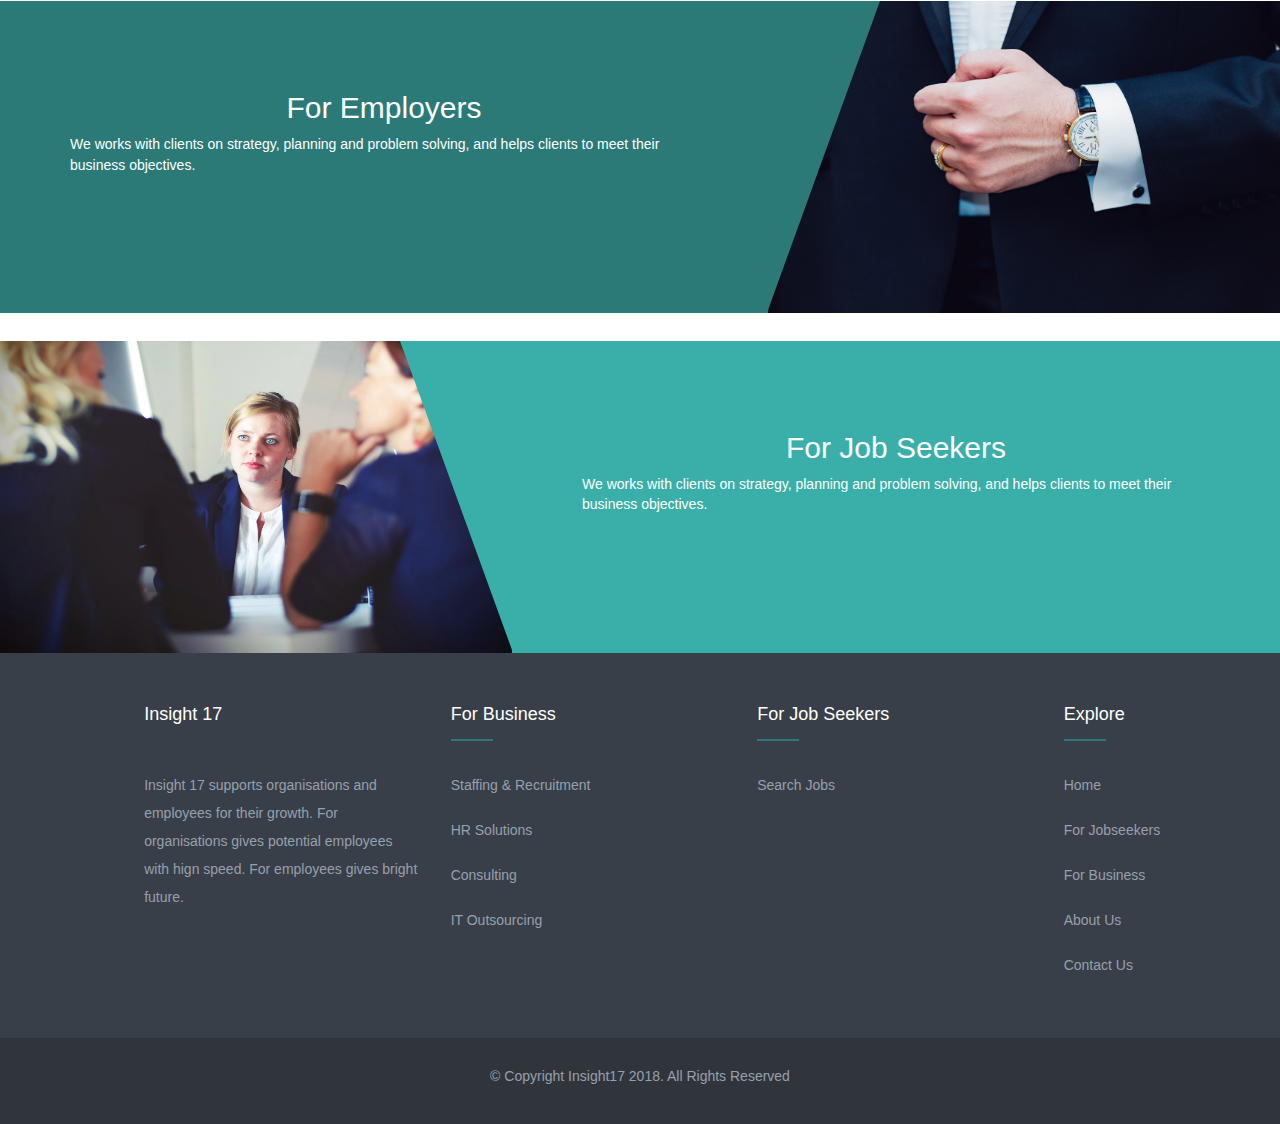
<file: indexnew20-11.html>
<!DOCTYPE html>
<html lang="en">
	<head>
		<title>Insait</title>
		<meta charset="utf-8">
		<meta name="viewport" content="width=device-width, initial-scale=1">
		<link rel="stylesheet" href="public/css/bootstrap.min.css">
		<link rel="stylesheet" href="public/css/font-awesome.min.css">
		<link rel="stylesheet" href="public/css/stylenew.css">
		<link rel="stylesheet" href="public/css/animate.css">
		<script src="public/js/jquery-3.3.1.min.js"></script>
	</head>
	<body>
		<nav class="navbar navbar-inverse navbarinverse">
	  		<div class="container-fluid">
	    		<div class="navbar-header navbarheader">
		      	<button type="button" class="navbar-toggle navbartoggle" data-toggle="collapse" data-target="#myNavbar">
		         	<span class="icon-bar"></span>
		        		<span class="icon-bar"></span>
		        		<span class="icon-bar"></span> 
		      	</button>
	    		</div>
		    	<div class="collapse navbar-collapse navbarcollapse" id="myNavbar">
					<ul class="nav navbar-nav navbarnav">
						<li class="dropdown">
							<a class="dropdown-toggle" data-toggle="dropdown" href="./pages/jobseekers.html">FOR JOB SEEKERS
							<span class="caret"></span></a>
							<ul class="dropdown-menu">
								<li><a href="./subpages/searchjobs.html">Search Jobs</a></li>
							</ul>
						</li>
						<li class="dropdown">
							<a class="dropdown-toggle" data-toggle="dropdown" href="./pages/business.html">For Bussiness
							<span class="caret"></span></a>
							<ul class="dropdown-menu">
								<li><a href="./subpages/staffingrecruitment.html">Staffing & Recruitment</a></li>
								<li><a href="./subpages/hrsolutions.html">HR Solutions</a></li>
								<li><a href="./subpages/consulting.html">Consulting</a></li>
								<li><a href="./subpages/itoutsourcing.html">IT OutSourcing</a></li>
							</ul>
						</li>
						<li><a href="./pages/aboutus.html">About Us</a></li> 
						<li><a href="../pages/contactus.html">Contact Us</a></li> 
					</ul>
		    	</div>
	  		</div>
		</nav>
		<div class="navbanner">
			<div class="navitems">
				<ul class="pull-left">
					<li class="navli">
						<a href="#"><img src="./public/images/hr-manager.jpg"></a>
					</li>
				</ul>
				<ul class="navbanneritems">
					<li class="navli active linkli"><a class="navlink" href="#">Home</a></li>
					<li class="navli dropdown linkli">
						<a href="./pages/jobseekers.html" class="dropdown-toggle navlink" data-toggle="dropdown">For Job Seekers <span class="caret"></span></a>
						<ul class="dropdown-menu">
							<li><a href="./subpages/searchjobs.html">Search Jobs</a></li>
						</ul>
					</li>
					<li class="navli dropdown linkli">
						<a href="./pages/business.html" class="dropdown-toggle navlink" data-toggle="dropdown">For Bussiness <span class="caret"></span></a>
						<ul class="dropdown-menu">
							<li><a href="./subpages/staffingrecruitment.html">Staffing & Recruitment</a></li>
							<li><a href="./subpages/hrsolutions.html">HR Solutions</a></li>
							<li><a href="./subpages/consulting.html">Consulting</a></li>
							<li><a href="./subpages/itoutsourcing.html">IT OutSourcing</a></li>
						</ul>
					</li>
					<li class="linkli">
						<a href="./pages/aboutus.html" class="navlink">About Us</a>
					</li>
					<li class="linkli">
						<a href="./pages/contactus.html" class="navlink">Contact Us</a>
					</li>
				</ul>
			</div>
		</div>
		<nav class="navbar navbar-inverse" id="navbar">
  			<div class="container-fluid">
				<div class="navbar-header">
					<a class="navbar-brand" href="#"><img src="./public/images/hr-manager.jpg"></a>
				</div>
		    	<ul class="nav navbar-nav navbar-right navbarright">
					<li class="active"><a href="#" class="navanchor">Home</a></li>
					<li class="dropdown">
						<a class="dropdown-toggle navanchor" data-toggle="dropdown" href="./pages/jobseekers.html">For Job Seekers
						<span class="caret"></span></a>
						<ul class="dropdown-menu">
							<li><a href="./subpages/searchjobs.html">Search Jobs</a></li>
						</ul>
					</li>
					<li class="dropdown">
						<a class="dropdown-toggle navanchor" data-toggle="dropdown" href="./pages/business.html">For Bussiness
						<span class="caret"></span></a>
						<ul class="dropdown-menu">
							<li><a href="./subpages/staffingrecruitment.html">Staffing & Recruitment</a></li>
							<li><a href="./subpages/hrsolutions.html">HR Solutions</a></li>
							<li><a href="./subpages/consulting.html">Consulting</a></li>
							<li><a href="./subpages/itoutsourcing.html">IT OutSourcing</a></li>
						</ul>
					</li>
					<li class="navanchor"><a href="./pages/aboutus.html">About Us</a></li> 
					<li class="navanchor"><a href="./pages/contactus.html">Contact Us</a></li> 
			   </ul>
  			</div>
		</nav>
		<div class="proficiency container-fluid">
			<h2 align="middle" id="proficiency">Proficiency</h2>
			<div class="row">
				<div class="zoom col-xs-12 col-sm-3 col-md-3 col-lg-3">
					<img class="img-thumbnail" src="./public/images/stu.jpeg" alt="Accounting">
					<div class="centered"><h3>Accounting</h3></div>
				</div>
				<div class="zoom col-xs-12 col-sm-3 col-md-3 col-lg-3">
					<img class="img-thumbnail" src="./public/images/abc.jpeg" alt="Admin">
					<div class="centered"><h3>Admin</h3></div>
				</div>
				<div class="zoom col-xs-12 col-sm-3 col-md-3 col-lg-3">
					<img class="img-thumbnail" src="./public/images/pqr.jpeg" alt="Engineering">
					<div class="centered"><h3>Engineering</h3></div>
				</div>
				<div class="zoom col-xs-12 col-sm-3 col-md-3 col-lg-3">
					<img class="img-thumbnail" src="./public/images/77aeaa58.jpg" alt="HealthCare">
					<div class="centered"><h3>HealthCare</h3></div>
				</div>
				<div class="zoom col-xs-12 col-sm-3 col-md-3 col-lg-3">
					<img class="img-thumbnail" src="./public/images/cc4969bc.jpg" alt="Human Resources">
					<div class="centered"><h3>Human Resources</h3></div>
				</div>
				<div class="zoom col-xs-12 col-sm-3 col-md-3 col-lg-3">
					<img class="img-thumbnail" src="./public/images/def.jpeg" alt="Information Technology">
					<div class="centered"><h3>Information Technology</h3></div>
				</div>
				<div class="zoom col-xs-12 col-sm-3 col-md-3 col-lg-offset-2 col-lg-3">
					<img class="img-thumbnail" src="./public/images/xyz.jpeg" alt="Manufacturing">
					<div class="centered"><h3>Manufacturing</h3></div>
				</div>
				<div class="zoom col-xs-12 col-sm-3 col-md-3 col-lg-3">
					<img class="img-thumbnail" src="./public/images/2e2f16fa.jpg" alt="Medical">
					<div class="centered"><h3>Medical</h3></div>
				</div>
			</div>
		</div>
		<div class="staffing container-fluid">
			<div class="row">
				<div class="col-sm-offset-1 col-sm-4">
					<img src="./public/images/featured_pracmgmt.jpg" style="width:100%;height:20em;">
				</div>
				<div class="col-sm-5">
					<h2 class="staffingheading">Staffing at the speed of insight.</h2>
					<h5>Powerful staffing cloud technologies and processes deliver precise talent matches.</h5>
					<p>Reduce costs with centralized service coordination.</p>
					<p>Find quicker candidate matches with focused search capabilities.</p>
					<p>Calibrate your workforce to complete critical projects effectively.</p>
					<p>Streamline your staffing function with managed solution options.</p>
				</div>
			</div>
		</div>
		<div class="foremployers container-fluid">
			<div class="row">
				<div class="diagonal">
					<div class="diagonal-text-employers">
				    	<h2 align="middle" class="employersheading">For Employers</h2>
						<h5 class="employerdescription" style="">
							We works with clients on strategy, planning and problem solving, and helps clients to meet their business objectives.
						</h5>
				   </div>
				   <div class="diagonal-img-employers">
				   	<img src="./public/images/alvin-mahmudov-181255-unsplash.jpg" alt=""/>
				   </div>
				</div>
				<!-- <div class="col-sm-offset-1 col-sm-5">
					<img src="./public/images/d-1.jpg" style="height:20em;width:100%;">
				</div>
				<div class="col-sm-5">
					<h2 align="middle" class="employersheading">For Employers</h2>
					<h5 class="employerdescription" style="">
						We works with clients on strategy, planning and problem solving, and helps clients to meet their business objectives.
					</h5>
				</div> -->
			</div>
		</div>
		<div class="forjobseekers container-fluid">
			<div class="row">
				<div class="diagonal">
				   <div class="diagonal-img">
				   	<img src="./public/images/tim-gouw-79563-unsplash.jpg" alt=""/>
				   </div>
				    <div class="diagonal-text">
				    	<h2 align="middle" class="jobseekerheading">For Job Seekers</h2>
				    	We works with clients on strategy, planning and problem solving, and helps clients to meet their business objectives.
				    </div>
				</div>
			</div>
		</div>
		<footer>
			<div class="topfooter container-fluid">
				<div class="row footerheadings">
					<div class="col-xs-3 col-sm-offset-1 col-sm-3">
						<h4>Insight 17</h4>
					</div>
					<div class="col-xs-3 col-sm-3">
						<h4>For Business</h4>
						<hr class="pull-left hr">
					</div>
					<div class="col-xs-3 col-sm-3">
						<h4>For Job Seekers</h4>
						<hr class="pull-left hr">
					</div>
					<div class="col-xs-2 col-sm-2">
						<h4>Explore</h4>
						<hr class="pull-left hr">
					</div>
				</div>
				<div class="row footercontent">
					<div class="col-xs-3 col-sm-offset-1 col-sm-3">
						<h5>
							Insight 17 supports organisations and employees for their growth.
							For organisations gives potential employees with hign speed.
							For employees gives bright future.
						</h5>
					</div>
					<div class="col-xs-3 col-sm-3">
						<h5><a href="#">Staffing & Recruitment</a></h5>
						<h5><a href="#">HR Solutions</a></h5>
						<h5><a href="#">Consulting</a></h5>
						<h5><a href="#">IT Outsourcing</a></h5>
					</div>
					<div class="col-xs-3 col-sm-3">
						<h5><a href="#">Search Jobs</a></h5>
					</div>
					<div class="col-xs-2 col-sm-2">
						<h5><a href="#">Home</a></h5>
						<h5><a href="#">For Jobseekers</a></h5>
						<h5><a href="#">For Business</a></h5>
						<h5><a href="#">About Us</a></h5>
						<h5><a href="#">Contact Us</a></h5>
					</div>
				</div>
			</div>
			<div class="topfootermobile container-fluid">
				<div class="row footerheadings">
					<div class="col-xs-12 col-sm-offset-1 col-sm-11">
						<h4>Insight 17</h4>
						<hr class="col-xs-12 pull-left hr">
						<h5>
							Insight 17 supports organisations and employees for their growth.
							For organisations gives potential employees with hign speed.
							For employees gives bright future.
						</h5>
					</div>
					<div class="col-xs-12 col-sm-12">
						<h4>For Business</h4>
						<hr class="col-xs-12 pull-left hr">
						<h5><a href="#">Staffing & Recruitment</a></h5>
						<h5><a href="#">HR Solutions</a></h5>
						<h5><a href="#">Consulting</a></h5>
						<h5><a href="#">IT Outsourcing</a></h5>
					</div>
					<div class="col-xs-12 col-sm-12">
						<h4>For Jobseekers</h4>
						<hr class="col-xs-12 pull-left hr">
						<h5><a href="#">Search Jobs</a></h5>
					</div>
					<div class="col-xs-12 col-sm-12">
						<h4>Explore</h4>
						<hr class="col-xs-12 pull-left hr">
						<h5><a href="#">Home</a></h5>
						<h5><a href="#">For Jobseekers</a></h5>
						<h5><a href="#">For Business</a></h5>
						<h5><a href="#">About Us</a></h5>
						<h5><a href="#">Contact Us</a></h5>
					</div>
				</div>
			</div>
			<div class="bottomfooter">
				<p>© Copyright Insight17 2018. All Rights Reserved</p>
			</div>
		</footer>
		<div class="scrolltop">
		   <div class="scroll icon"><i class="fa fa-arrow-up"></i></div>
		</div>
		<script src="public/js/bootstrap.min.js"></script>
		<script src="public/js/scriptnew.js"></script>
	</body>
</html>
<!-- background-image: url("https://echogravity.com/wp-content/uploads/2015/10/Slider-Image4.jpg"); transform: matrix(1.2, 0, 0, 1.2, 0, 0) rotate(0.01deg); -->
</file>
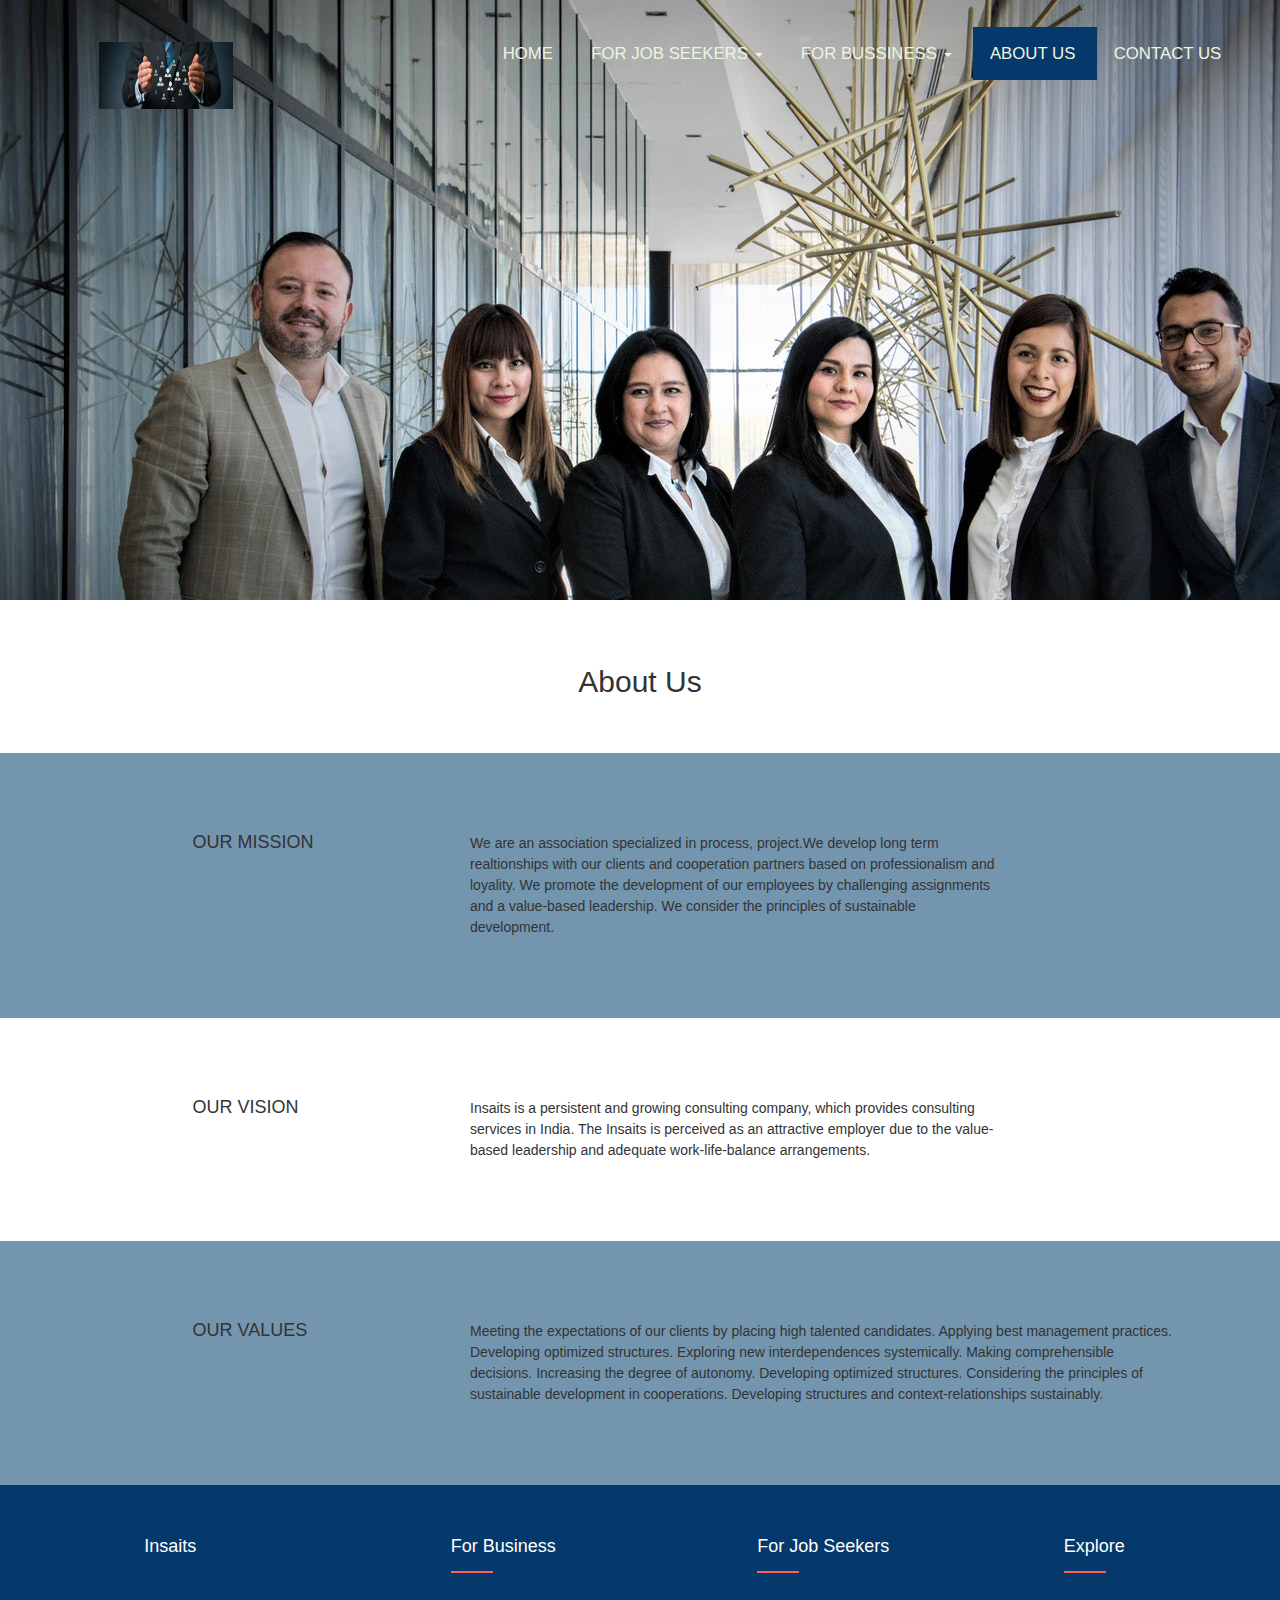
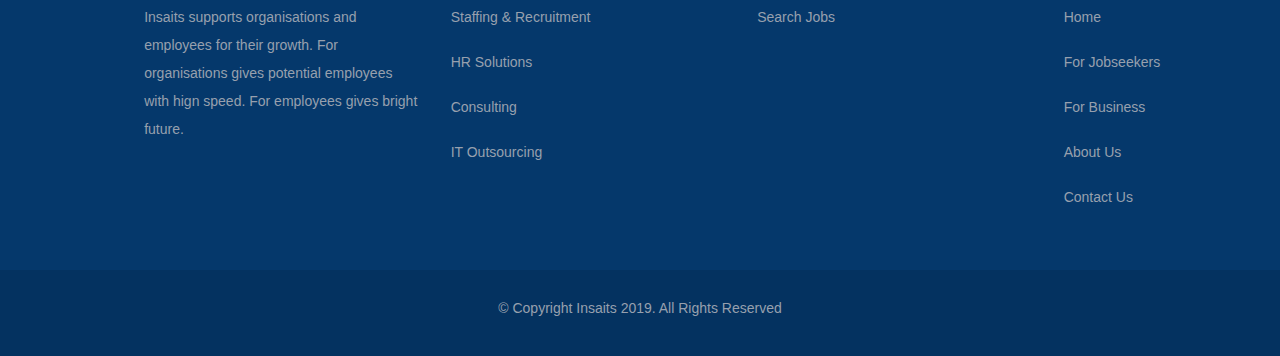
<file: pages/aboutus.html>
<!DOCTYPE html>
<html lang="en">
	<head>
		<title>Insaits</title>
		<meta charset="utf-8">
		<meta name="viewport" content="width=device-width, initial-scale=1">
		<link rel="stylesheet" href="../public/css/bootstrap.min.css">
		<link rel="stylesheet" href="../public/css/font-awesome.min.css">
		<link rel="stylesheet" href="../public/css/stylemy.css">
		<link rel="stylesheet" href="../public/css/animate.css">
		<script src="../public/js/jquery-3.3.1.min.js"></script>
	</head>
	<body>
		<nav class="navbar navbar-inverse navbarinverse">
	  		<div class="container-fluid">
	    		<div class="navbar-header navbarheader">
		      	<button type="button" class="navbar-toggle navbartoggle" data-toggle="collapse" data-target="#myNavbar">
		         	<span class="icon-bar"></span>
		        		<span class="icon-bar"></span>
		        		<span class="icon-bar"></span> 
		      	</button>
	    		</div>
		    	<div class="collapse navbar-collapse navbarcollapse" id="myNavbar">
					<ul class="nav navbar-nav navbarnav">
						<li class="dropdown">
							<a class="dropdown-toggle" data-toggle="dropdown" href="./jobseekers.html">FOR JOB SEEKERS
							<span class="caret"></span></a>
							<ul class="dropdown-menu">
								<li><a href="../subpages/searchjobs.html">Search Jobs</a></li>
							</ul>
						</li>
						<li class="dropdown">
							<a class="dropdown-toggle" data-toggle="dropdown" href="./business.html">For Bussiness
							<span class="caret"></span></a>
							<ul class="dropdown-menu">
								<li><a href="../subpages/staffingrecruitment.html">Staffing & Recruitment</a></li>
								<li><a href="../subpages/hrsolutions.html">HR Solutions</a></li>
								<li><a href="../subpages/consulting.html">Consulting</a></li>
								<li><a href="../subpages/itoutsourcing.html">IT OutSourcing</a></li>
							</ul>
						</li>
						<li class="active"><a href="#">About Us</a></li> 
						<li><a href="./contactus.html">Contact Us</a></li> 
					</ul>
		    	</div>
	  		</div>
		</nav>
		<div class="navbanner">
			<div class="navitems">
				<ul class="pull-left">
					<li class="navli">
						<a href="#"><img src="../public/images/hr-manager.jpg"></a>
					</li>
				</ul>
				<ul class="navbanneritems">
					<li class="navli linkli"><a class="navlink" href="../indexnew.html">Home</a></li>
					<li class="navli dropdown linkli">
						<a href="./jobseekers.html" class="dropdown-toggle navlink" data-toggle="dropdown">For Job Seekers <span class="caret"></span></a>
						<ul class="dropdown-menu">
							<li><a href="../subpages/searchjobs.html">Search Jobs</a></li>
						</ul>
					</li>
					<li class="navli dropdown linkli">
						<a href="./business.html" class="dropdown-toggle navlink" data-toggle="dropdown">For Bussiness <span class="caret"></span></a>
						<ul class="dropdown-menu">
							<li><a href="../subpages/staffingrecruitment.html">Staffing & Recruitment</a></li>
							<li><a href="../subpages/hrsolutions.html">HR Solutions</a></li>
							<li><a href="../subpages/consulting.html">Consulting</a></li>
							<li><a href="../subpages/itoutsourcing.html">IT OutSourcing</a></li>
						</ul>
					</li>
					<li class="active linkli">
						<a href="#" class="navlink">About Us</a>
					</li>
					<li class="linkli">
						<a href="./contactus.html" class="navlink">Contact Us</a>
					</li>
				</ul>
			</div>
		</div>
		<nav class="navbar navbar-inverse" id="navbar">
  			<div class="container-fluid">
				<div class="navbar-header">
					<a class="navbar-brand" href="#"><img src="../public/images/hr-manager.jpg"></a>
				</div>
		    	<ul class="nav navbar-nav navbar-right navbarright">
					<li class=""><a href="../indexnew.html" class="navanchor">Home</a></li>
					<li class="dropdown">
						<a class="dropdown-toggle navanchor" data-toggle="dropdown" href="./jobseekers.html">For Job Seekers
						<span class="caret"></span></a>
						<ul class="dropdown-menu">
							<li><a href="../subpages/searchjobs.html">Search Jobs</a></li>
						</ul>
					</li>
					<li class="dropdown">
						<a class="dropdown-toggle navanchor" data-toggle="dropdown" href="./business.html">For Bussiness
						<span class="caret"></span></a>
						<ul class="dropdown-menu">
							<li><a href="../subpages/staffingrecruitment.html">Staffing & Recruitment</a></li>
							<li><a href="../subpages/hrsolutions.html">HR Solutions</a></li>
							<li><a href="../subpages/consulting.html">Consulting</a></li>
							<li><a href="../subpages/itoutsourcing.html">IT OutSourcing</a></li>
						</ul>
					</li>
					<li class="active navanchor"><a href="#">About Us</a></li> 
					<li class="navanchor"><a href="./contactus.html">Contact Us</a></li> 
			   </ul>
  			</div>
		</nav>
		<h2 align="middle" class="aboutheading">About Us</h2>
		<div class="container-fluid AboutUs">
			<div class="row mission">
				<div class="col-sm-12">
					<div class="col-sm-offset-1 col-sm-3">
						<h4>OUR MISSION</h4>
					</div>
					<div class="col-sm-6">
						<h5>
							We are an association specialized in process, project.We 
							develop long term realtionships with our clients and cooperation 
							partners based on professionalism and loyality.
							We promote the development of our employees by challenging assignments and a value-based leadership.
							We consider the principles of sustainable development.
						</h5>
					</div>
				</div>
			</div>
		</div>
		<div class="container-fluid">
			<div class="row vision">
				<div class="col-sm-12">
					<div class="col-sm-offset-1 col-sm-3">
						<h4>OUR VISION</h4>
					</div>
					<div class="col-sm-6">
						<h5>
							Insaits is a persistent and growing consulting company, which provides consulting services in India.
							The Insaits is perceived as an attractive employer due to the value-based leadership and adequate work-life-balance arrangements.
						</h5>
					</div>
				</div>
			</div>
		</div>
		<div class="container-fluid valuesrow">
			<div class="row values">
				<div class="col-sm-12">
					<div class="col-sm-offset-1 col-sm-3">
						<h4>OUR VALUES</h4>
					</div>
					<div class="col-sm-8">
						<h5>
							Meeting the expectations of our clients by placing high talented candidates.
							Applying best management practices.
							Developing optimized structures.
							Exploring new interdependences systemically.
							Making comprehensible decisions.
							Increasing the degree of autonomy.
							Developing optimized structures.
							Considering the principles of sustainable development in cooperations.
							Developing structures and context-relationships sustainably.
						</h5>
					</div>
				</div>
			</div>
		</div>
		<footer>
			<div class="topfooter container-fluid">
				<div class="row footerheadings">
					<div class="col-xs-3 col-sm-offset-1 col-sm-3">
						<h4>Insaits</h4>
					</div>
					<div class="col-xs-3 col-sm-3">
						<h4>For Business</h4>
						<hr class="pull-left hr">
					</div>
					<div class="col-xs-3 col-sm-3">
						<h4>For Job Seekers</h4>
						<hr class="pull-left hr">
					</div>
					<div class="col-xs-2 col-sm-2">
						<h4>Explore</h4>
						<hr class="pull-left hr">
					</div>
				</div>
				<div class="row footercontent">
					<div class="col-xs-3 col-sm-offset-1 col-sm-3">
						<h5>
							Insaits supports organisations and employees for their growth.
							For organisations gives potential employees with hign speed.
							For employees gives bright future.
						</h5>
					</div>
					<div class="col-xs-3 col-sm-3">
						<h5><a href="#">Staffing & Recruitment</a></h5>
						<h5><a href="#">HR Solutions</a></h5>
						<h5><a href="#">Consulting</a></h5>
						<h5><a href="#">IT Outsourcing</a></h5>
					</div>
					<div class="col-xs-3 col-sm-3">
						<h5><a href="#">Search Jobs</a></h5>
					</div>
					<div class="col-xs-2 col-sm-2">
						<h5><a href="#">Home</a></h5>
						<h5><a href="#">For Jobseekers</a></h5>
						<h5><a href="#">For Business</a></h5>
						<h5><a href="#">About Us</a></h5>
						<h5><a href="#">Contact Us</a></h5>
					</div>
				</div>
			</div>
			<div class="topfootermobile container-fluid">
				<div class="row footerheadings">
					<div class="col-xs-12 col-sm-offset-1 col-sm-11">
						<h4>Insaits</h4>
						<h5>
							Insaits supports organisations and employees for their growth.
							For organisations gives potential employees with hign speed.
							For employees gives bright future.
						</h5>
					</div>
					<div class="col-xs-12 col-sm-12">
						<h4>For Business</h4>
						<hr class="col-xs-12 pull-left hr">
						<h5><a href="#">Staffing & Recruitment</a></h5>
						<h5><a href="#">HR Solutions</a></h5>
						<h5><a href="#">Consulting</a></h5>
						<h5><a href="#">IT Outsourcing</a></h5>
					</div>
					<div class="col-xs-12 col-sm-12">
						<h4>For Jobseekers</h4>
						<hr class="col-xs-12 pull-left hr">
						<h5><a href="#">Search Jobs</a></h5>
					</div>
					<div class="col-xs-12 col-sm-12">
						<h4>Explore</h4>
						<hr class="col-xs-12 pull-left hr">
						<h5><a href="#">Home</a></h5>
						<h5><a href="#">For Jobseekers</a></h5>
						<h5><a href="#">For Business</a></h5>
						<h5><a href="#">About Us</a></h5>
						<h5><a href="#">Contact Us</a></h5>
					</div>
				</div>
			</div>
			<div class="bottomfooter">
				<p>© Copyright Insaits 2019. All Rights Reserved</p>
			</div>
		</footer>
		<div class="scrolltop">
		   <div class="scroll icon"><i class="fa fa-angle-up"></i></div>
		</div>
		<script src="../public/js/bootstrap.min.js"></script>
		<script src="../public/js/scriptnew.js"></script>
	</body>
</html>
</file>
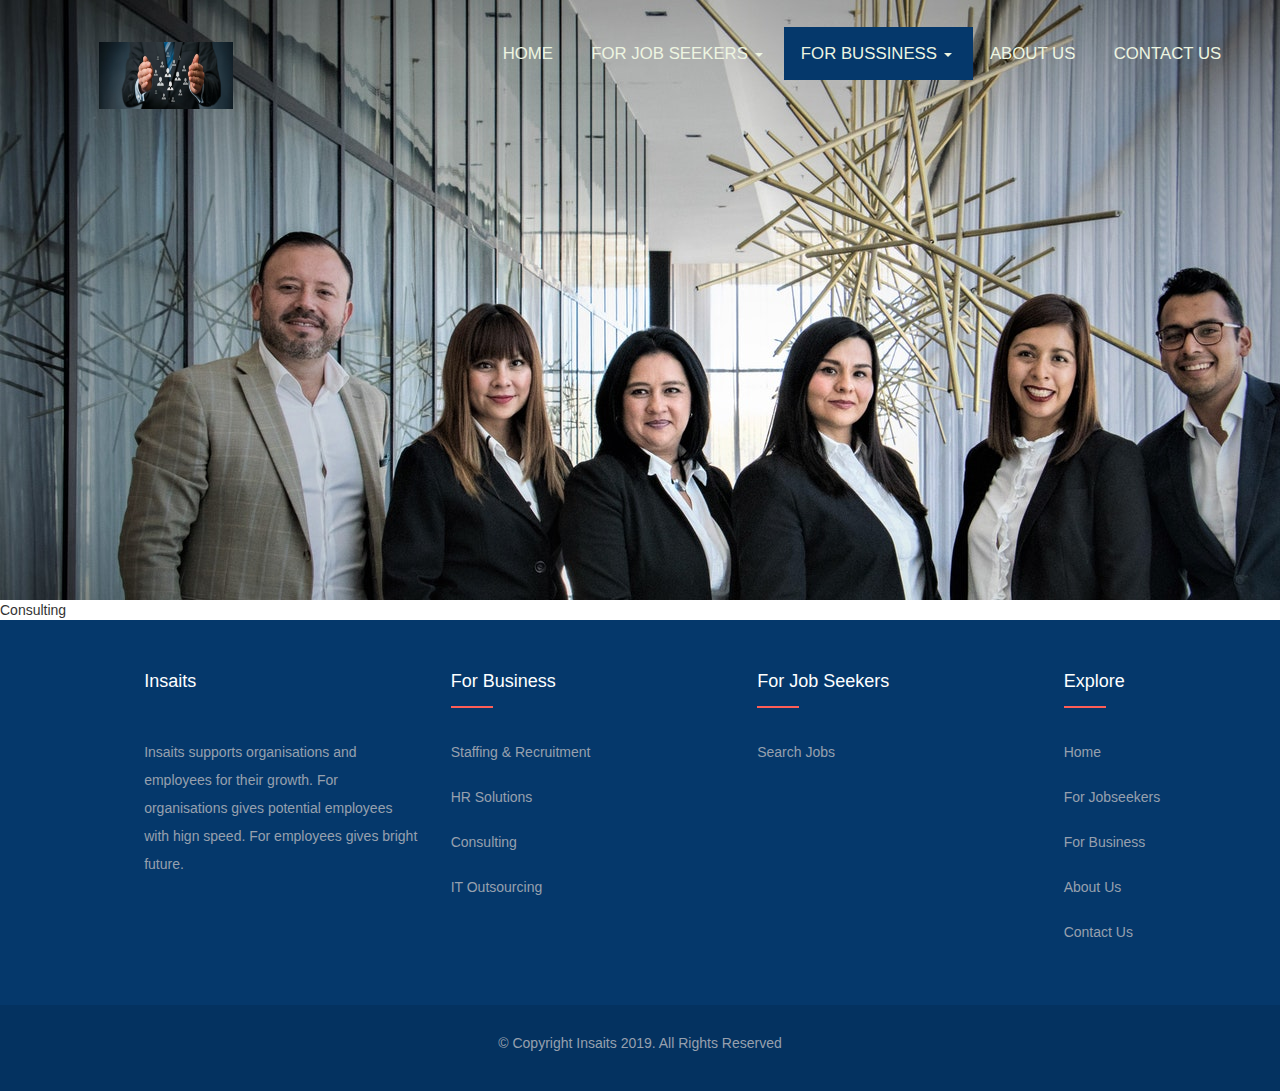
<file: subpages/consulting.html>
<!DOCTYPE html>
<html lang="en">
	<head>
		<title>Insaits</title>
		<meta charset="utf-8">
		<meta name="viewport" content="width=device-width, initial-scale=1">
		<link rel="stylesheet" href="../public/css/bootstrap.min.css">
		<link rel="stylesheet" href="../public/css/font-awesome.min.css">
		<link rel="stylesheet" href="../public/css/stylemy.css">
		<link rel="stylesheet" href="../public/css/animate.css">
		<script src="../public/js/jquery-3.3.1.min.js"></script>
	</head>
	<body>
		<nav class="navbar navbar-inverse navbarinverse">
	  		<div class="container-fluid">
	    		<div class="navbar-header navbarheader">
		      	<button type="button" class="navbar-toggle navbartoggle" data-toggle="collapse" data-target="#myNavbar">
		         	<span class="icon-bar"></span>
		        		<span class="icon-bar"></span>
		        		<span class="icon-bar"></span> 
		      	</button>
	    		</div>
		    	<div class="collapse navbar-collapse navbarcollapse" id="myNavbar">
					<ul class="nav navbar-nav navbarnav">
						<li class="dropdown">
							<a class="dropdown-toggle" data-toggle="dropdown" href="./pages/jobseekers.html">FOR JOB SEEKERS
							<span class="caret"></span></a>
							<ul class="dropdown-menu">
								<li><a href="./searchjobs.html">Search Jobs</a></li>
							</ul>
						</li>
						<li class="active dropdown">
							<a class="dropdown-toggle" data-toggle="dropdown" href="./pages/business.html">For Bussiness
							<span class="caret"></span></a>
							<ul class="dropdown-menu">
								<li><a href="./staffingrecruitment.html">Staffing & Recruitment</a></li>
								<li><a href="./hrsolutions.html">HR Solutions</a></li>
								<li class="active"><a href="./consulting.html">Consulting</a></li>
								<li><a href="./itoutsourcing.html">IT OutSourcing</a></li>
							</ul>
						</li>
						<li><a href="../pages/aboutus.html">About Us</a></li> 
						<li><a href="../pages/contactus.html">Contact Us</a></li> 
					</ul>
		    	</div>
	  		</div>
		</nav>
		<div class="navbanner">
			<div class="navitems">
				<ul class="pull-left">
					<li class="navli">
						<a href="#"><img src="../public/images/hr-manager.jpg"></a>
					</li>
				</ul>
				<ul class="navbanneritems">
					<li class="navli linkli"><a class="navlink" href="../indexnew.html">Home</a></li>
					<li class="navli dropdown linkli">
						<a href="./pages/jobseekers.html" class="dropdown-toggle navlink" data-toggle="dropdown">For Job Seekers <span class="caret"></span></a>
						<ul class="dropdown-menu">
							<li><a href="./searchjobs.html">Search Jobs</a></li>
						</ul>
					</li>
					<li class="active navli dropdown linkli">
						<a href="./pages/business.html" class="dropdown-toggle navlink" data-toggle="dropdown">For Bussiness <span class="caret"></span></a>
						<ul class="dropdown-menu">
							<li><a href="./staffingrecruitment.html">Staffing & Recruitment</a></li>
							<li><a href="./hrsolutions.html">HR Solutions</a></li>
							<li class="active"><a href="./consulting.html">Consulting</a></li>
							<li><a href="./itoutsourcing.html">IT OutSourcing</a></li>
						</ul>
					</li>
					<li class="linkli">
						<a href="../pages/aboutus.html" class="navlink">About Us</a>
					</li>
					<li class="linkli">
						<a href="../pages/contactus.html" class="navlink">Contact Us</a>
					</li>
				</ul>
			</div>
		</div>
		<nav class="navbar navbar-inverse" id="navbar">
  			<div class="container-fluid">
				<div class="navbar-header">
					<a class="navbar-brand" href="#"><img src="../public/images/hr-manager.jpg"></a>
				</div>
		    	<ul class="nav navbar-nav navbar-right navbarright">
					<li class=""><a href="../indexnew.html" class="navanchor">Home</a></li>
					<li class="dropdown">
						<a class="dropdown-toggle navanchor" data-toggle="dropdown" href="./pages/jobseekers.html">For Job Seekers
						<span class="caret"></span></a>
						<ul class="dropdown-menu">
							<li><a href="./searchjobs.html">Search Jobs</a></li>
						</ul>
					</li>
					<li class="active dropdown">
						<a class="dropdown-toggle navanchor" data-toggle="dropdown" href="./pages/business.html">For Bussiness
						<span class="caret"></span></a>
						<ul class="dropdown-menu">
							<li><a href="./staffingrecruitment.html">Staffing & Recruitment</a></li>
							<li><a href="./hrsolutions.html">HR Solutions</a></li>
							<li class="active"><a href="./consulting.html">Consulting</a></li>
							<li><a href="./itoutsourcing.html">IT OutSourcing</a></li>
						</ul>
					</li>
					<li class="navanchor"><a href="../pages/aboutus.html">About Us</a></li> 
					<li class="navanchor"><a href="../pages/contactus.html">Contact Us</a></li> 
			   </ul>
  			</div>
		</nav>
Consulting

		<footer>
			<div class="topfooter container-fluid">
				
				<div class="row footerheadings">
					<div class="col-xs-3 col-sm-offset-1 col-sm-3">
						<h4>Insaits</h4>
					</div>
					<div class="col-xs-3 col-sm-3">
						<h4>For Business</h4>
						<hr class="pull-left hr">
					</div>
					<div class="col-xs-3 col-sm-3">
						<h4>For Job Seekers</h4>
						<hr class="pull-left hr">
					</div>
					<div class="col-xs-2 col-sm-2">
						<h4>Explore</h4>
						<hr class="pull-left hr">
					</div>
				</div>
				<div class="row footercontent">
					<div class="col-xs-3 col-sm-offset-1 col-sm-3">
						<h5>
							Insaits supports organisations and employees for their growth.
							For organisations gives potential employees with hign speed.
							For employees gives bright future.
						</h5>
					</div>
					<div class="col-xs-3 col-sm-3">
						<h5><a href="#">Staffing & Recruitment</a></h5>
						<h5><a href="#">HR Solutions</a></h5>
						<h5><a href="#">Consulting</a></h5>
						<h5><a href="#">IT Outsourcing</a></h5>
					</div>
					<div class="col-xs-3 col-sm-3">
						<h5><a href="#">Search Jobs</a></h5>
					</div>
					<div class="col-xs-2 col-sm-2">
						<h5><a href="#">Home</a></h5>
						<h5><a href="#">For Jobseekers</a></h5>
						<h5><a href="#">For Business</a></h5>
						<h5><a href="#">About Us</a></h5>
						<h5><a href="#">Contact Us</a></h5>
					</div>
				</div>
			</div>
			<div class="topfootermobile container-fluid">
				<div class="row footerheadings">
					<div class="col-xs-12 col-sm-offset-1 col-sm-11">
						<h4>Insaits</h4>
						<h5>
							Insaits supports organisations and employees for their growth.
							For organisations gives potential employees with hign speed.
							For employees gives bright future.
						</h5>
					</div>
					<div class="col-xs-12 col-sm-12">
						<h4>For Business</h4>
						<hr class="col-xs-12 pull-left hr">
						<h5><a href="#">Staffing & Recruitment</a></h5>
						<h5><a href="#">HR Solutions</a></h5>
						<h5><a href="#">Consulting</a></h5>
						<h5><a href="#">IT Outsourcing</a></h5>
					</div>
					<div class="col-xs-12 col-sm-12">
						<h4>For Jobseekers</h4>
						<hr class="col-xs-12 pull-left hr">
						<h5><a href="#">Search Jobs</a></h5>
					</div>
					<div class="col-xs-12 col-sm-12">
						<h4>Explore</h4>
						<hr class="col-xs-12 pull-left hr">
						<h5><a href="#">Home</a></h5>
						<h5><a href="#">For Jobseekers</a></h5>
						<h5><a href="#">For Business</a></h5>
						<h5><a href="#">About Us</a></h5>
						<h5><a href="#">Contact Us</a></h5>
					</div>
				</div>
			</div>
			<div class="bottomfooter">
				<p>© Copyright Insaits 2019. All Rights Reserved</p>
			</div>
		</footer>
		<div class="scrolltop">
		   <div class="scroll icon"><i class="fa fa-angle-up"></i></div>
		</div>
		<script src="../public/js/bootstrap.min.js"></script>
		<script src="../public/js/scriptnew.js"></script>
	</body>
</html>
</file>
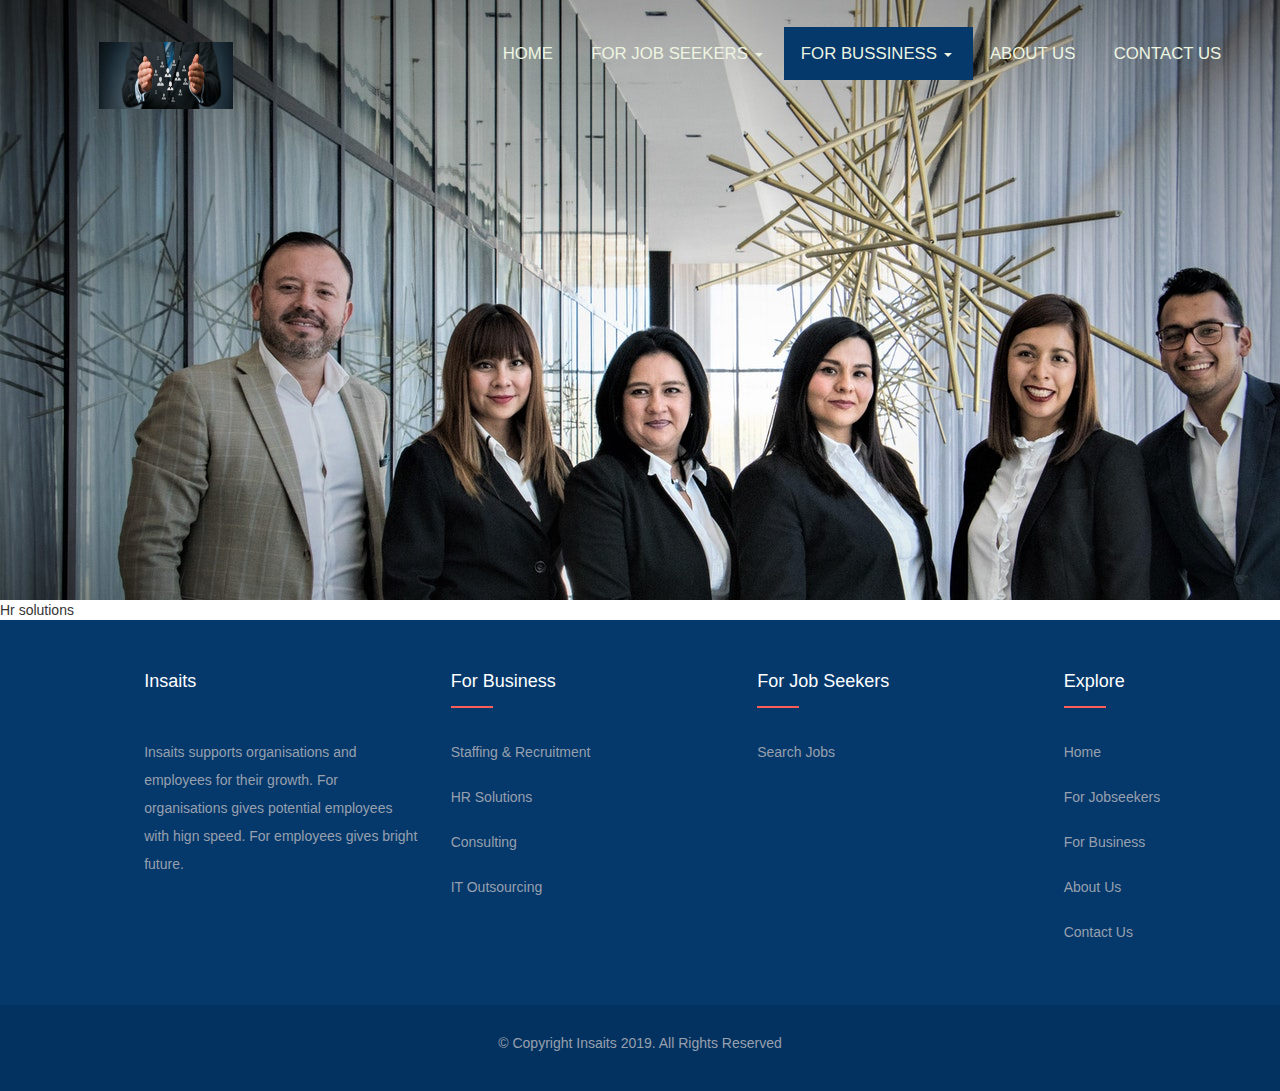
<file: subpages/hrsolutions.html>
<!DOCTYPE html>
<html lang="en">
	<head>
		<title>Insaits</title>
		<meta charset="utf-8">
		<meta name="viewport" content="width=device-width, initial-scale=1">
		<link rel="stylesheet" href="../public/css/bootstrap.min.css">
		<link rel="stylesheet" href="../public/css/font-awesome.min.css">
		<link rel="stylesheet" href="../public/css/stylemy.css">
		<link rel="stylesheet" href="../public/css/animate.css">
		<script src="../public/js/jquery-3.3.1.min.js"></script>
	</head>
	<body>
		<nav class="navbar navbar-inverse navbarinverse">
	  		<div class="container-fluid">
	    		<div class="navbar-header navbarheader">
		      	<button type="button" class="navbar-toggle navbartoggle" data-toggle="collapse" data-target="#myNavbar">
		         	<span class="icon-bar"></span>
		        		<span class="icon-bar"></span>
		        		<span class="icon-bar"></span> 
		      	</button>
	    		</div>
		    	<div class="collapse navbar-collapse navbarcollapse" id="myNavbar">
					<ul class="nav navbar-nav navbarnav">
						<li class="dropdown">
							<a class="dropdown-toggle" data-toggle="dropdown" href="./pages/jobseekers.html">FOR JOB SEEKERS
							<span class="caret"></span></a>
							<ul class="dropdown-menu">
								<li><a href="./searchjobs.html">Search Jobs</a></li>
							</ul>
						</li>
						<li class="active dropdown">
							<a class="dropdown-toggle" data-toggle="dropdown" href="./pages/business.html">For Bussiness
							<span class="caret"></span></a>
							<ul class="dropdown-menu">
								<li><a href="./staffingrecruitment.html">Staffing & Recruitment</a></li>
								<li class="active"><a href="./hrsolutions.html">HR Solutions</a></li>
								<li><a href="./consulting.html">Consulting</a></li>
								<li><a href="./itoutsourcing.html">IT OutSourcing</a></li>
							</ul>
						</li>
						<li><a href="../pages/aboutus.html">About Us</a></li> 
						<li><a href="../pages/contactus.html">Contact Us</a></li> 
					</ul>
		    	</div>
	  		</div>
		</nav>
		<div class="navbanner">
			<div class="navitems">
				<ul class="pull-left">
					<li class="navli">
						<a href="#"><img src="../public/images/hr-manager.jpg"></a>
					</li>
				</ul>
				<ul class="navbanneritems">
					<li class="navli linkli"><a class="navlink" href="../indexnew.html">Home</a></li>
					<li class="navli dropdown linkli">
						<a href="./pages/jobseekers.html" class="dropdown-toggle navlink" data-toggle="dropdown">For Job Seekers <span class="caret"></span></a>
						<ul class="dropdown-menu">
							<li><a href="./searchjobs.html">Search Jobs</a></li>
						</ul>
					</li>
					<li class="active navli dropdown linkli">
						<a href="./pages/business.html" class="dropdown-toggle navlink" data-toggle="dropdown">For Bussiness <span class="caret"></span></a>
						<ul class="dropdown-menu">
							<li><a href="./staffingrecruitment.html">Staffing & Recruitment</a></li>
							<li class="active"><a href="./hrsolutions.html">HR Solutions</a></li>
							<li><a href="./consulting.html">Consulting</a></li>
							<li><a href="./itoutsourcing.html">IT OutSourcing</a></li>
						</ul>
					</li>
					<li class="linkli">
						<a href="../pages/aboutus.html" class="navlink">About Us</a>
					</li>
					<li class="linkli">
						<a href="../pages/contactus.html" class="navlink">Contact Us</a>
					</li>
				</ul>
			</div>
		</div>
		<nav class="navbar navbar-inverse" id="navbar">
  			<div class="container-fluid">
				<div class="navbar-header">
					<a class="navbar-brand" href="#"><img src="../public/images/hr-manager.jpg"></a>
				</div>
		    	<ul class="nav navbar-nav navbar-right navbarright">
					<li class=""><a href="../indexnew.html" class="navanchor">Home</a></li>
					<li class="dropdown">
						<a class="dropdown-toggle navanchor" data-toggle="dropdown" href="./pages/jobseekers.html">For Job Seekers
						<span class="caret"></span></a>
						<ul class="dropdown-menu">
							<li><a href="./searchjobs.html">Search Jobs</a></li>
						</ul>
					</li>
					<li class="active dropdown">
						<a class="dropdown-toggle navanchor" data-toggle="dropdown" href="./pages/business.html">For Bussiness
						<span class="caret"></span></a>
						<ul class="dropdown-menu">
							<li><a href="./staffingrecruitment.html">Staffing & Recruitment</a></li>
							<li class="active"><a href="./hrsolutions.html">HR Solutions</a></li>
							<li><a href="./consulting.html">Consulting</a></li>
							<li><a href="./itoutsourcing.html">IT OutSourcing</a></li>
						</ul>
					</li>
					<li class="navanchor"><a href="../pages/aboutus.html">About Us</a></li> 
					<li class="navanchor"><a href="../pages/contactus.html">Contact Us</a></li> 
			   </ul>
  			</div>
		</nav>
Hr solutions

		<footer>
			<div class="topfooter container-fluid">
				
				<div class="row footerheadings">
					<div class="col-xs-3 col-sm-offset-1 col-sm-3">
						<h4>Insaits</h4>
					</div>
					<div class="col-xs-3 col-sm-3">
						<h4>For Business</h4>
						<hr class="pull-left hr">
					</div>
					<div class="col-xs-3 col-sm-3">
						<h4>For Job Seekers</h4>
						<hr class="pull-left hr">
					</div>
					<div class="col-xs-2 col-sm-2">
						<h4>Explore</h4>
						<hr class="pull-left hr">
					</div>
				</div>
				<div class="row footercontent">
					<div class="col-xs-3 col-sm-offset-1 col-sm-3">
						<h5>
							Insaits supports organisations and employees for their growth.
							For organisations gives potential employees with hign speed.
							For employees gives bright future.
						</h5>
					</div>
					<div class="col-xs-3 col-sm-3">
						<h5><a href="#">Staffing & Recruitment</a></h5>
						<h5><a href="#">HR Solutions</a></h5>
						<h5><a href="#">Consulting</a></h5>
						<h5><a href="#">IT Outsourcing</a></h5>
					</div>
					<div class="col-xs-3 col-sm-3">
						<h5><a href="#">Search Jobs</a></h5>
					</div>
					<div class="col-xs-2 col-sm-2">
						<h5><a href="#">Home</a></h5>
						<h5><a href="#">For Jobseekers</a></h5>
						<h5><a href="#">For Business</a></h5>
						<h5><a href="#">About Us</a></h5>
						<h5><a href="#">Contact Us</a></h5>
					</div>
				</div>
			</div>
			<div class="topfootermobile container-fluid">
				<div class="row footerheadings">
					<div class="col-xs-12 col-sm-offset-1 col-sm-11">
						<h4>Insaits</h4>
						<h5>
							Insaits supports organisations and employees for their growth.
							For organisations gives potential employees with hign speed.
							For employees gives bright future.
						</h5>
					</div>
					<div class="col-xs-12 col-sm-12">
						<h4>For Business</h4>
						<hr class="col-xs-12 pull-left hr">
						<h5><a href="#">Staffing & Recruitment</a></h5>
						<h5><a href="#">HR Solutions</a></h5>
						<h5><a href="#">Consulting</a></h5>
						<h5><a href="#">IT Outsourcing</a></h5>
					</div>
					<div class="col-xs-12 col-sm-12">
						<h4>For Jobseekers</h4>
						<hr class="col-xs-12 pull-left hr">
						<h5><a href="#">Search Jobs</a></h5>
					</div>
					<div class="col-xs-12 col-sm-12">
						<h4>Explore</h4>
						<hr class="col-xs-12 pull-left hr">
						<h5><a href="#">Home</a></h5>
						<h5><a href="#">For Jobseekers</a></h5>
						<h5><a href="#">For Business</a></h5>
						<h5><a href="#">About Us</a></h5>
						<h5><a href="#">Contact Us</a></h5>
					</div>
				</div>
			</div>
			<div class="bottomfooter">
				<p>© Copyright Insaits 2019. All Rights Reserved</p>
			</div>
		</footer>
		<div class="scrolltop">
		   <div class="scroll icon"><i class="fa fa-angle-up"></i></div>
		</div>
		<script src="../public/js/bootstrap.min.js"></script>
		<script src="../public/js/scriptnew.js"></script>
	</body>
</html>
</file>
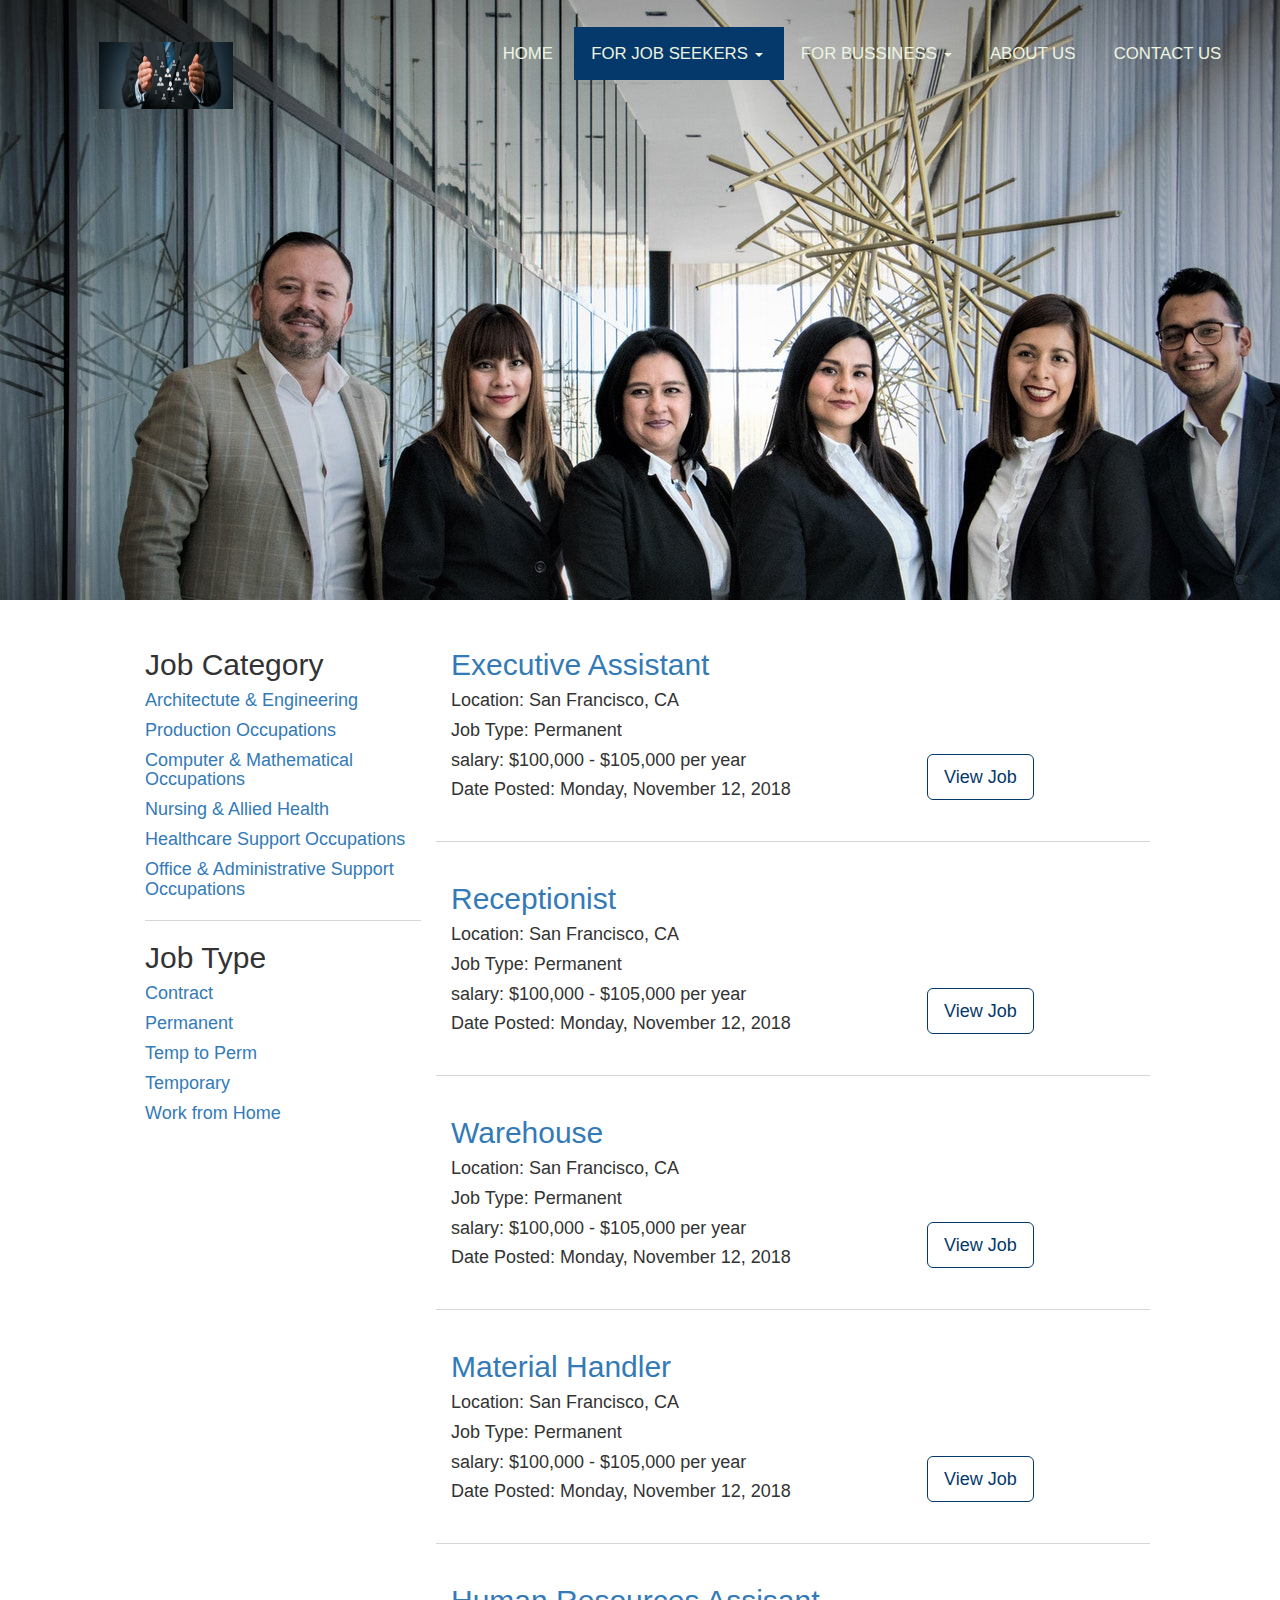
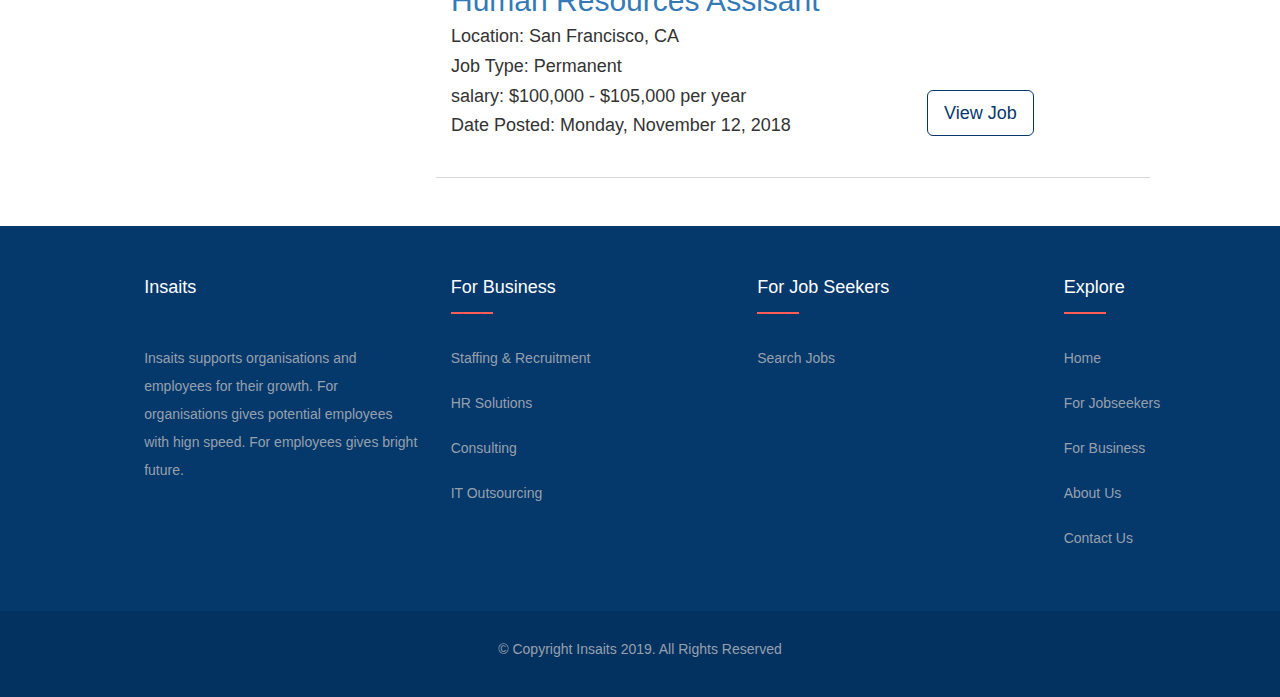
<file: subpages/searchjobs.html>
<!DOCTYPE html>
<html lang="en">
	<head>
		<title>Insaits</title>
		<meta charset="utf-8">
		<meta name="viewport" content="width=device-width, initial-scale=1">
		<link rel="stylesheet" href="../public/css/bootstrap.min.css">
		<link rel="stylesheet" href="../public/css/font-awesome.min.css">
		<link rel="stylesheet" href="../public/css/stylemy.css">
		<link rel="stylesheet" href="../public/css/animate.css">
		<script src="../public/js/jquery-3.3.1.min.js"></script>
	</head>
	<body>
		<nav class="navbar navbar-inverse navbarinverse">
	  		<div class="container-fluid">
	    		<div class="navbar-header navbarheader">
		      	<button type="button" class="navbar-toggle navbartoggle" data-toggle="collapse" data-target="#myNavbar">
		         	<span class="icon-bar"></span>
		        		<span class="icon-bar"></span>
		        		<span class="icon-bar"></span> 
		      	</button>
	    		</div>
		    	<div class="collapse navbar-collapse navbarcollapse" id="myNavbar">
					<ul class="nav navbar-nav navbarnav">
						<li class="active dropdown">
							<a class="dropdown-toggle" data-toggle="dropdown" href="./pages/jobseekers.html">FOR JOB SEEKERS
							<span class="caret"></span></a>
							<ul class="dropdown-menu">
								<li class="active"><a href="../subpages/searchjobs.html">Search Jobs</a></li>
							</ul>
						</li>
						<li class="dropdown">
							<a class="dropdown-toggle" data-toggle="dropdown" href="./pages/business.html">For Bussiness
							<span class="caret"></span></a>
							<ul class="dropdown-menu">
								<li><a href="./staffingrecruitment.html">Staffing & Recruitment</a></li>
								<li><a href="./hrsolutions.html">HR Solutions</a></li>
								<li><a href="./consulting.html">Consulting</a></li>
								<li><a href="./itoutsourcing.html">IT OutSourcing</a></li>
							</ul>
						</li>
						<li><a href="../pages/aboutus.html">About Us</a></li> 
						<li><a href="../pages/contactus.html">Contact Us</a></li> 
					</ul>
		    	</div>
	  		</div>
		</nav>
		<div class="navbanner">
			<div class="navitems">
				<ul class="pull-left">
					<li class="navli">
						<a href="#"><img src="../public/images/hr-manager.jpg"></a>
					</li>
				</ul>
				<ul class="navbanneritems">
					<li class="navli linkli"><a class="navlink" href="../indexnew.html">Home</a></li>
					<li class="active navli dropdown linkli">
						<a href="./pages/jobseekers.html" class="dropdown-toggle navlink" data-toggle="dropdown">For Job Seekers <span class="caret"></span></a>
						<ul class="dropdown-menu">
							<li class="active"><a href="../subpages/searchjobs.html">Search Jobs</a></li>
						</ul>
					</li>
					<li class="navli dropdown linkli">
						<a href="./pages/business.html" class="dropdown-toggle navlink" data-toggle="dropdown">For Bussiness <span class="caret"></span></a>
						<ul class="dropdown-menu">
							<li><a href="./staffingrecruitment.html">Staffing & Recruitment</a></li>
							<li><a href="./hrsolutions.html">HR Solutions</a></li>
							<li><a href="./consulting.html">Consulting</a></li>
							<li><a href="./itoutsourcing.html">IT OutSourcing</a></li>
						</ul>
					</li>
					<li class="linkli">
						<a href="../pages/aboutus.html" class="navlink">About Us</a>
					</li>
					<li class="linkli">
						<a href="../pages/contactus.html" class="navlink">Contact Us</a>
					</li>
				</ul>
			</div>
		</div>
		<nav class="navbar navbar-inverse" id="navbar">
  			<div class="container-fluid">
				<div class="navbar-header">
					<a class="navbar-brand" href="#"><img src="../public/images/hr-manager.jpg"></a>
				</div>
		    	<ul class="nav navbar-nav navbar-right navbarright">
					<li class=""><a href="../indexnew.html" class="navanchor">Home</a></li>
					<li class="active dropdown">
						<a class="dropdown-toggle navanchor" data-toggle="dropdown" href="./pages/jobseekers.html">For Job Seekers
						<span class="caret"></span></a>
						<ul class="dropdown-menu">
							<li class="active"><a href="../subpages/searchjobs.html">Search Jobs</a></li>
						</ul>
					</li>
					<li class="dropdown">
						<a class="dropdown-toggle navanchor" data-toggle="dropdown" href="./pages/business.html">For Bussiness
						<span class="caret"></span></a>
						<ul class="dropdown-menu">
							<li><a href="./staffingrecruitment.html">Staffing & Recruitment</a></li>
							<li><a href="./hrsolutions.html">HR Solutions</a></li>
							<li><a href="./consulting.html">Consulting</a></li>
							<li><a href="./itoutsourcing.html">IT OutSourcing</a></li>
						</ul>
					</li>
					<li class="navanchor"><a href="../pages/aboutus.html">About Us</a></li> 
					<li class="navanchor"><a href="../pages/contactus.html">Contact Us</a></li> 
			   </ul>
  			</div>
		</nav>
		<div class="container-fluid jobs">
			<div class="col-sm-3 col-sm-offset-1">
				<h2>Job Category</h2>
				<h4><a href="#">Architectute & Engineering</a></h4>
				<h4><a href="#">Production Occupations</a></h4>
				<h4><a href="#">Computer & Mathematical Occupations</a></h4>
				<h4><a href="#">Nursing & Allied Health</a></h4>
				<h4><a href="#">Healthcare Support Occupations</a></h4>
				<h4><a href="#">Office & Administrative Support Occupations</a></h4>
				<hr class="jobhr">
				<h2>Job Type</h2>
				<h4><a href="#">Contract</a></h4>
				<h4><a href="#">Permanent</a></h4>
				<h4><a href="#">Temp to Perm</a></h4>
				<h4><a href="#">Temporary</a></h4>
				<h4><a href="#">Work from Home</a></h4>
			</div>
			<div class="col-sm-7">
				<div class="row">
					<div class="col-sm-8">
						<h2><a href="#">Executive Assistant</a></h2>
						<h4>Location: San Francisco, CA</h4>
						<h4>Job Type: Permanent</h4>
						<h4>salary: $100,000 - $105,000 per year</h4>
						<h4>Date Posted: Monday, November 12, 2018</h4>
					</div>
					<div class="col-sm-4">
						<a href="./viewjob.html" class="btn btn-lg viewjob">View Job</a>
					</div>
					&nbsp;
					<hr class="jobdeschr">
				</div>
				<div class="row">
					<div class="col-sm-8">
						<h2><a href="#">Receptionist</a></h2>
						<h4>Location: San Francisco, CA</h4>
						<h4>Job Type: Permanent</h4>
						<h4>salary: $100,000 - $105,000 per year</h4>
						<h4>Date Posted: Monday, November 12, 2018</h4>
					</div>
					<div class="col-sm-4">
						<a href="./viewjob.html" class="btn btn-lg viewjob">View Job</a>
					</div>
					&nbsp;
					<hr class="jobdeschr">
				</div>
				<div class="row">
					<div class="col-sm-8">
						<h2><a href="#">Warehouse</a></h2>
						<h4>Location: San Francisco, CA</h4>
						<h4>Job Type: Permanent</h4>
						<h4>salary: $100,000 - $105,000 per year</h4>
						<h4>Date Posted: Monday, November 12, 2018</h4>
					</div>
					<div class="col-sm-4">
						<a href="./viewjob.html" class="btn btn-lg viewjob">View Job</a>
					</div>
					&nbsp;
					<hr class="jobdeschr">
				</div>
				<div class="row">
					<div class="col-sm-8">
						<h2><a href="#">Material Handler</a></h2>
						<h4>Location: San Francisco, CA</h4>
						<h4>Job Type: Permanent</h4>
						<h4>salary: $100,000 - $105,000 per year</h4>
						<h4>Date Posted: Monday, November 12, 2018</h4>
					</div>
					<div class="col-sm-4">
						<a href="./viewjob.html" class="btn btn-lg viewjob">View Job</a>
					</div>
					&nbsp;
					<hr class="jobdeschr">
				</div>
				<div class="row">
					<div class="col-sm-8">
						<h2><a href="#">Human Resources Assisant</a></h2>
						<h4>Location: San Francisco, CA</h4>
						<h4>Job Type: Permanent</h4>
						<h4>salary: $100,000 - $105,000 per year</h4>
						<h4>Date Posted: Monday, November 12, 2018</h4>
					</div>
					<div class="col-sm-4">
						<a href="./viewjob.html" class="btn btn-lg viewjob">View Job</a>
					</div>
					&nbsp;
					<hr class="jobdeschr">
				</div>
			</div>
		</div>
		<footer>
			<div class="topfooter container-fluid">
				
				<div class="row footerheadings">
					<div class="col-xs-3 col-sm-offset-1 col-sm-3">
						<h4>Insaits</h4>
					</div>
					<div class="col-xs-3 col-sm-3">
						<h4>For Business</h4>
						<hr class="pull-left hr">
					</div>
					<div class="col-xs-3 col-sm-3">
						<h4>For Job Seekers</h4>
						<hr class="pull-left hr">
					</div>
					<div class="col-xs-2 col-sm-2">
						<h4>Explore</h4>
						<hr class="pull-left hr">
					</div>
				</div>
				<div class="row footercontent">
					<div class="col-xs-3 col-sm-offset-1 col-sm-3">
						<h5>
							Insaits supports organisations and employees for their growth.
							For organisations gives potential employees with hign speed.
							For employees gives bright future.
						</h5>
					</div>
					<div class="col-xs-3 col-sm-3">
						<h5><a href="#">Staffing & Recruitment</a></h5>
						<h5><a href="#">HR Solutions</a></h5>
						<h5><a href="#">Consulting</a></h5>
						<h5><a href="#">IT Outsourcing</a></h5>
					</div>
					<div class="col-xs-3 col-sm-3">
						<h5><a href="#">Search Jobs</a></h5>
					</div>
					<div class="col-xs-2 col-sm-2">
						<h5><a href="#">Home</a></h5>
						<h5><a href="#">For Jobseekers</a></h5>
						<h5><a href="#">For Business</a></h5>
						<h5><a href="#">About Us</a></h5>
						<h5><a href="#">Contact Us</a></h5>
					</div>
				</div>
			</div>
			<div class="topfootermobile container-fluid">
				<div class="row footerheadings">
					<div class="col-xs-12 col-sm-offset-1 col-sm-11">
						<h4>Insaits</h4>
						<h5>
							Insaits supports organisations and employees for their growth.
							For organisations gives potential employees with hign speed.
							For employees gives bright future.
						</h5>
					</div>
					<div class="col-xs-12 col-sm-12">
						<h4>For Business</h4>
						<hr class="col-xs-12 pull-left hr">
						<h5><a href="#">Staffing & Recruitment</a></h5>
						<h5><a href="#">HR Solutions</a></h5>
						<h5><a href="#">Consulting</a></h5>
						<h5><a href="#">IT Outsourcing</a></h5>
					</div>
					<div class="col-xs-12 col-sm-12">
						<h4>For Jobseekers</h4>
						<hr class="col-xs-12 pull-left hr">
						<h5><a href="#">Search Jobs</a></h5>
					</div>
					<div class="col-xs-12 col-sm-12">
						<h4>Explore</h4>
						<hr class="col-xs-12 pull-left hr">
						<h5><a href="#">Home</a></h5>
						<h5><a href="#">For Jobseekers</a></h5>
						<h5><a href="#">For Business</a></h5>
						<h5><a href="#">About Us</a></h5>
						<h5><a href="#">Contact Us</a></h5>
					</div>
				</div>
			</div>
			<div class="bottomfooter">
				<p>© Copyright Insaits 2019. All Rights Reserved</p>
			</div>
		</footer>
		<div class="scrolltop">
		   <div class="scroll icon"><i class="fa fa-angle-up"></i></div>
		</div>
		<script src="../public/js/bootstrap.min.js"></script>
		<script src="../public/js/scriptnew.js"></script>
	</body>
</html>
</file>
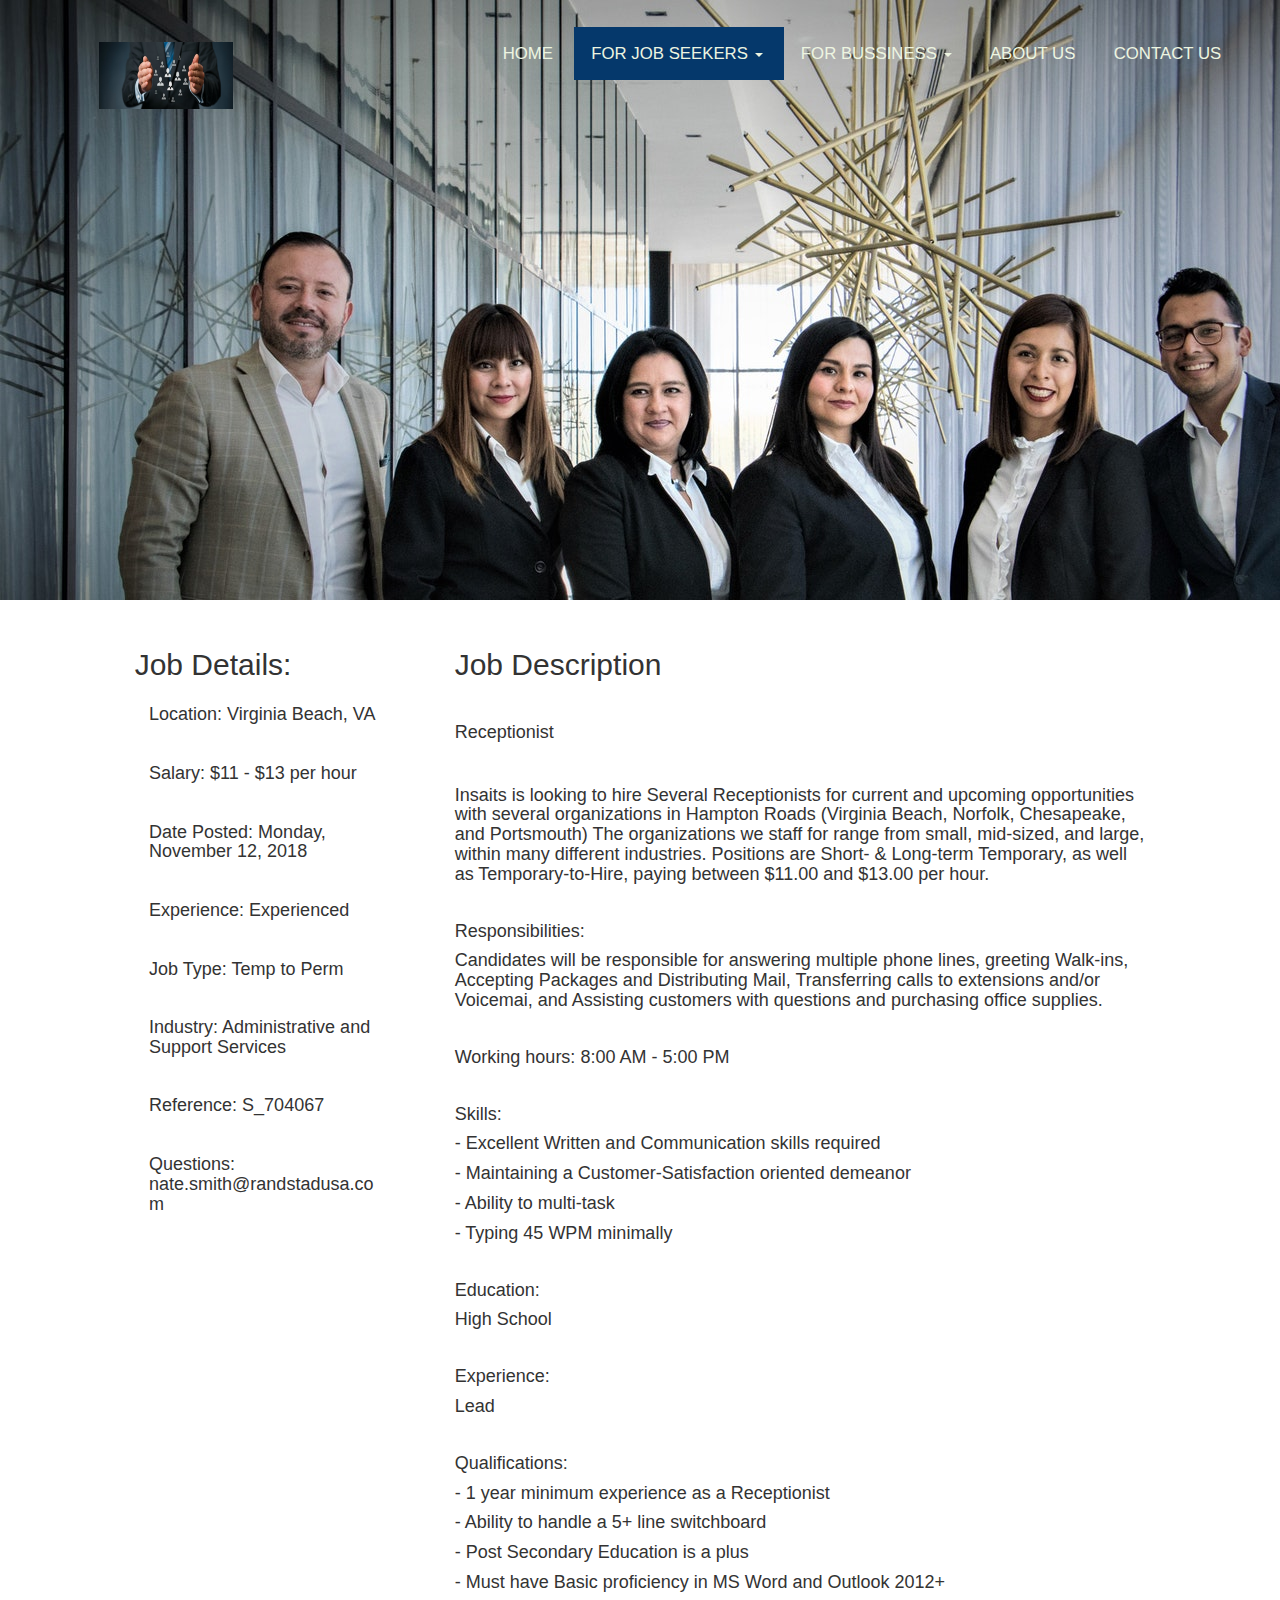
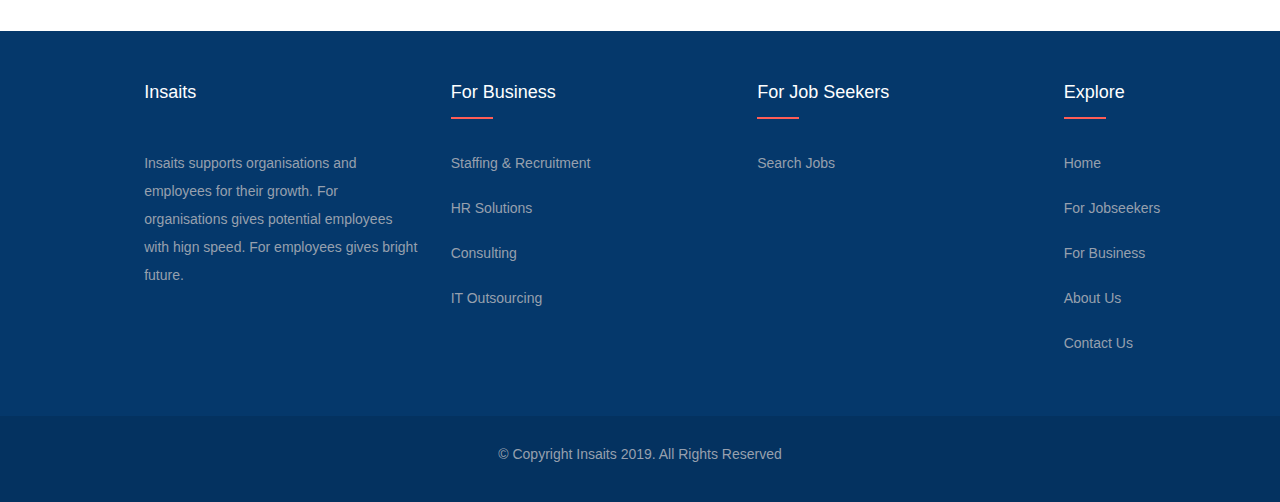
<file: subpages/viewjob.html>
<!DOCTYPE html>
<html lang="en">
	<head>
		<title>Insaits</title>
		<meta charset="utf-8">
		<meta name="viewport" content="width=device-width, initial-scale=1">
		<link rel="stylesheet" href="../public/css/bootstrap.min.css">
		<link rel="stylesheet" href="../public/css/font-awesome.min.css">
		<link rel="stylesheet" href="../public/css/stylemy.css">
		<link rel="stylesheet" href="../public/css/animate.css">
		<script src="../public/js/jquery-3.3.1.min.js"></script>
	</head>
	<body>
		<nav class="navbar navbar-inverse navbarinverse">
	  		<div class="container-fluid">
	    		<div class="navbar-header navbarheader">
		      	<button type="button" class="navbar-toggle navbartoggle" data-toggle="collapse" data-target="#myNavbar">
		         	<span class="icon-bar"></span>
		        		<span class="icon-bar"></span>
		        		<span class="icon-bar"></span> 
		      	</button>
	    		</div>
		    	<div class="collapse navbar-collapse navbarcollapse" id="myNavbar">
					<ul class="nav navbar-nav navbarnav">
						<li class="active dropdown">
							<a class="dropdown-toggle" data-toggle="dropdown" href="./pages/jobseekers.html">FOR JOB SEEKERS
							<span class="caret"></span></a>
							<ul class="dropdown-menu">
								<li class="active"><a href="./searchjobs.html">Search Jobs</a></li>
							</ul>
						</li>
						<li class="dropdown">
							<a class="dropdown-toggle" data-toggle="dropdown" href="./pages/business.html">For Bussiness
							<span class="caret"></span></a>
							<ul class="dropdown-menu">
								<li><a href="./staffingrecruitment.html">Staffing & Recruitment</a></li>
								<li><a href="./hrsolutions.html">HR Solutions</a></li>
								<li><a href="./consulting.html">Consulting</a></li>
								<li><a href="./itoutsourcing.html">IT OutSourcing</a></li>
							</ul>
						</li>
						<li><a href="../pages/aboutus.html">About Us</a></li> 
						<li><a href="../pages/contactus.html">Contact Us</a></li> 
					</ul>
		    	</div>
	  		</div>
		</nav>
		<div class="navbanner">
			<div class="navitems">
				<ul class="pull-left">
					<li class="navli">
						<a href="#"><img src="../public/images/hr-manager.jpg"></a>
					</li>
				</ul>
				<ul class="navbanneritems">
					<li class="navli linkli"><a class="navlink" href="../indexnew.html">Home</a></li>
					<li class="active navli dropdown linkli">
						<a href="./pages/jobseekers.html" class="dropdown-toggle navlink" data-toggle="dropdown">For Job Seekers <span class="caret"></span></a>
						<ul class="dropdown-menu">
							<li class="active"><a href="./searchjobs.html">Search Jobs</a></li>
						</ul>
					</li>
					<li class="navli dropdown linkli">
						<a href="./pages/business.html" class="dropdown-toggle navlink" data-toggle="dropdown">For Bussiness <span class="caret"></span></a>
						<ul class="dropdown-menu">
							<li><a href="./staffingrecruitment.html">Staffing & Recruitment</a></li>
							<li><a href="./hrsolutions.html">HR Solutions</a></li>
							<li><a href="./consulting.html">Consulting</a></li>
							<li><a href="./itoutsourcing.html">IT OutSourcing</a></li>
						</ul>
					</li>
					<li class="linkli">
						<a href="../pages/aboutus.html" class="navlink">About Us</a>
					</li>
					<li class="linkli">
						<a href="../pages/contactus.html" class="navlink">Contact Us</a>
					</li>
				</ul>
			</div>
		</div>
		<nav class="navbar navbar-inverse" id="navbar">
  			<div class="container-fluid">
				<div class="navbar-header">
					<a class="navbar-brand" href="#"><img src="../public/images/hr-manager.jpg"></a>
				</div>
		    	<ul class="nav navbar-nav navbar-right navbarright">
					<li class=""><a href="../indexnew.html" class="navanchor">Home</a></li>
					<li class="active dropdown">
						<a class="dropdown-toggle navanchor" data-toggle="dropdown" href="./pages/jobseekers.html">For Job Seekers
						<span class="caret"></span></a>
						<ul class="dropdown-menu">
							<li class="active"><a href="./searchjobs.html">Search Jobs</a></li>
						</ul>
					</li>
					<li class="dropdown">
						<a class="dropdown-toggle navanchor" data-toggle="dropdown" href="./pages/business.html">For Bussiness
						<span class="caret"></span></a>
						<ul class="dropdown-menu">
							<li><a href="./staffingrecruitment.html">Staffing & Recruitment</a></li>
							<li><a href="./hrsolutions.html">HR Solutions</a></li>
							<li><a href="./consulting.html">Consulting</a></li>
							<li><a href="./itoutsourcing.html">IT OutSourcing</a></li>
						</ul>
					</li>
					<li class="navanchor"><a href="../pages/aboutus.html">About Us</a></li> 
					<li class="navanchor"><a href="../pages/contactus.html">Contact Us</a></li> 
			   </ul>
  			</div>
		</nav>
		<div class="container-fluid viewjobpage">
			<div class="row">
				<div class="col-sm-3 col-sm-offset-1 jobdetails">
					<h2>Job Details:</h2>
					<h4>Location: Virginia Beach, VA</h4>
					<h4>Salary: $11 - $13 per hour</h4>
					<h4>Date Posted: Monday, November 12, 2018</h4>
					<h4>Experience: Experienced</h4>
					<h4>Job Type: Temp to Perm</h4>
					<h4>Industry: Administrative and Support Services</h4>
					<h4>Reference: S_704067</h4>
					<h4>Questions: nate.smith@randstadusa.com</h4>
				</div>
				<div class="col-sm-7 jobdesc">
					<h2>Job Description</h2>
					<h4 class="jobheading">Receptionist</h4>
					<h4 class="desc">
						Insaits is looking to hire Several Receptionists for current and upcoming opportunities with several organizations in Hampton Roads (Virginia Beach, Norfolk, Chesapeake, and Portsmouth) The organizations we staff for range from small, mid-sized, and large, within many different industries. Positions are Short- & Long-term Temporary, as well as Temporary-to-Hire, paying between $11.00 and $13.00 per hour.
					</h4>
					<h4>Responsibilities:</h4>
					<h4 class="desc">	
						Candidates will be responsible for answering multiple phone lines, greeting Walk-ins, Accepting Packages and Distributing Mail, Transferring calls to extensions and/or Voicemai, and Assisting customers with questions and purchasing office supplies.
					</h4>
					<h4 class="desc">Working hours: 8:00 AM - 5:00 PM</h4>
					<h4>Skills:</h4>
					<h4>- Excellent Written and Communication skills required</h4>
					<h4>- Maintaining a Customer-Satisfaction oriented demeanor</h4>
					<h4>- Ability to multi-task</h4>
					<h4 class="desc">- Typing 45 WPM minimally</h4>
					<h4>Education:</h4>
					<h4 class="desc">High School</h4>
					<h4>Experience:</h4>
					<h4 class="desc">Lead</h4>
					<h4>Qualifications:</h4>
					<h4>- 1 year minimum experience as a Receptionist</h4>
					<h4>- Ability to handle a 5+ line switchboard</h4>
					<h4>- Post Secondary Education is a plus</h4>
					<h4>- Must have Basic proficiency in MS Word and Outlook 2012+</h4>
					<h4></h4>
				</div>
			</div>
		</div>
		<footer>
			<div class="topfooter container-fluid">
				
				<div class="row footerheadings">
					<div class="col-xs-3 col-sm-offset-1 col-sm-3">
						<h4>Insaits</h4>
					</div>
					<div class="col-xs-3 col-sm-3">
						<h4>For Business</h4>
						<hr class="pull-left hr">
					</div>
					<div class="col-xs-3 col-sm-3">
						<h4>For Job Seekers</h4>
						<hr class="pull-left hr">
					</div>
					<div class="col-xs-2 col-sm-2">
						<h4>Explore</h4>
						<hr class="pull-left hr">
					</div>
				</div>
				<div class="row footercontent">
					<div class="col-xs-3 col-sm-offset-1 col-sm-3">
						<h5>
							Insaits supports organisations and employees for their growth.
							For organisations gives potential employees with hign speed.
							For employees gives bright future.
						</h5>
					</div>
					<div class="col-xs-3 col-sm-3">
						<h5><a href="#">Staffing & Recruitment</a></h5>
						<h5><a href="#">HR Solutions</a></h5>
						<h5><a href="#">Consulting</a></h5>
						<h5><a href="#">IT Outsourcing</a></h5>
					</div>
					<div class="col-xs-3 col-sm-3">
						<h5><a href="#">Search Jobs</a></h5>
					</div>
					<div class="col-xs-2 col-sm-2">
						<h5><a href="#">Home</a></h5>
						<h5><a href="#">For Jobseekers</a></h5>
						<h5><a href="#">For Business</a></h5>
						<h5><a href="#">About Us</a></h5>
						<h5><a href="#">Contact Us</a></h5>
					</div>
				</div>
			</div>
			<div class="topfootermobile container-fluid">
				<div class="row footerheadings">
					<div class="col-xs-12 col-sm-offset-1 col-sm-11">
						<h4>Insaits</h4>
						<h5>
							Insaits supports organisations and employees for their growth.
							For organisations gives potential employees with hign speed.
							For employees gives bright future.
						</h5>
					</div>
					<div class="col-xs-12 col-sm-12">
						<h4>For Business</h4>
						<hr class="col-xs-12 pull-left hr">
						<h5><a href="#">Staffing & Recruitment</a></h5>
						<h5><a href="#">HR Solutions</a></h5>
						<h5><a href="#">Consulting</a></h5>
						<h5><a href="#">IT Outsourcing</a></h5>
					</div>
					<div class="col-xs-12 col-sm-12">
						<h4>For Jobseekers</h4>
						<hr class="col-xs-12 pull-left hr">
						<h5><a href="#">Search Jobs</a></h5>
					</div>
					<div class="col-xs-12 col-sm-12">
						<h4>Explore</h4>
						<hr class="col-xs-12 pull-left hr">
						<h5><a href="#">Home</a></h5>
						<h5><a href="#">For Jobseekers</a></h5>
						<h5><a href="#">For Business</a></h5>
						<h5><a href="#">About Us</a></h5>
						<h5><a href="#">Contact Us</a></h5>
					</div>
				</div>
			</div>
			<div class="bottomfooter">
				<p>© Copyright Insaits 2019. All Rights Reserved</p>
			</div>
		</footer>
		<div class="scrolltop">
		   <div class="scroll icon"><i class="fa fa-angle-up"></i></div>
		</div>
		<script src="../public/js/bootstrap.min.js"></script>
		<script src="../public/js/scriptnew.js"></script>
	</body>
</html>
</file>
<file: public/css/style.css>
body {
   font-family: Lato,Helvetica,Arial,sans-serif;
   overflow-x: hidden;
}
* {
   box-sizing: border-box;
}
.bg-img {
   background-image: url("../images/download.jpg");
   min-height: 380px;
   background-position: center;
   background-repeat: no-repeat;
   background-size: cover;
   position: relative;
}

/* Position the navbar container inside the image */
.container {
   position: absolute;
   margin: 20px;
   width: auto;
}

/* The navbar */
.topnav {
   overflow: hidden;
   /*background-color: #333;*/
}

/* Navbar links */
.topnav {
   float: right;
   color: #f2f2f2;
   text-align: center;
   padding: 14px 16px;
   /*text-decoration: none;*/
   font-size: 17px;
   margin-top: 20px;
}

.topnav a img {
   height: 100px;
   width: 100px;
   left: 20px;
}

.topnav a {
   color: #f2f2f2;
   text-decoration: none;
}

.topnava:active {
   color: #f2f2f2;
   text-decoration: none;
}


/* .topnavitems:hover {
   background-color: #ddd;
   color: #f15a29;
} */

.dropdown-content a:hover {
   /*color: #f15a29;*/
   color: #FEFFFF;
   /*background-color: #ddd;*/
   background-color: #2B7A78;
}

#navbar {
   background-color: #333;
   position: fixed;
   top: -130px;
   width: 100%;
   display: block;
   transition: top 0.3s;
   padding: 15px;
}

#navbar a img {
   height: 75px;
   width: 75px;
   left: 20px;
}

#navbar .navitems {
   float: right;
   display: block;
   color: #f2f2f2;
   text-align: center;
   padding: 15px;
   /*padding-left: 15px;
   padding-right: 15px;*/
   text-decoration: none;
   font-size: 17px;
   /*margin-top: 20px;*/
   /*margin-right: 20px;*/
}

#navbar a:hover {
   background-color: #ddd;
   /*color: black;*/
   color: #f15a29;
}

.tfooter {
   /*display: flex;*/
   padding: 40px 40px;
   /*background-color: #858585;*/
   color: #fff;
}

.firstli a {
   color: white;
}

.nextli {
   padding-top: 20px;
   list-style: none;
}

.nextli a {
   color: #A4A4A4;
}

.firstli {
   padding-bottom: 20px;
   list-style: none;
}

.bottomfooter {
   background-color: #151515;
   color: #585858;
   padding: 45px;
   text-align: center;
}

.footer {
   width: 100%;
   background-color: #2E2E2E;
   padding: 20px;
}

.scrolltop {
   display:none;
   width:100%;
   margin:0 auto;
   position:fixed;
   bottom:20px;
   right:10px; 
}
.scroll {
   position:absolute;
   right:20px;
   bottom:20px;
   border: 1px solid #b2b2b2;
   color: #f15a29;
   /*background:#b2b2b2;*/
   /*background:rgba(178,178,178,0.7);*/
   padding:15px;
   text-align: center;
   margin: 0 0 0 0;
   cursor:pointer;
   transition: 0.5s;
   -moz-transition: 0.5s;
   -webkit-transition: 0.5s;
   -o-transition: 0.5s;       
}
.scroll:hover {
   border: 1px solid #f15a29;
   background: #f15a29;
   transition: 0.5s;
   -moz-transition: 0.5s;
   -webkit-transition: 0.5s;
   -o-transition: 0.5s;       
}

.fa-arrow-up {
   color: #767e78;
}
.scroll:hover .fa {
   padding-top:-10px;
   color: white;
}
.scroll .fa {
   font-size:30px;
   margin-top:-5px;
   margin-left:1px;
   transition: 0.5s;
   -moz-transition: 0.5s;
   -webkit-transition: 0.5s;
   -o-transition: 0.5s;    
}

.dropdown {
   position: relative;
   display: inline-block;
}

.dropdown-content {
   display: none;
   position: absolute;
   background-color: #ddd;
   /*min-width: 160px;*/
   width:100%;
   left:0;
   box-shadow: 0px 8px 16px 0px rgba(0,0,0,0.2);
   z-index: 1;
   text-align : left;
}

.dropdown-content a {
   color: black;
   padding: 12px 16px;
   text-decoration: none;
   display: block;
}

.dropdown-content a:hover {background-color: #ddd;}

.dropdown:hover .dropdown-content {display: block;}

.dropdown:hover .dropbtn {background-color: #3e8e41;}

.skill {
   padding:25px 25px;
   font-size:20px
}

.set {
   padding-bottom:25px;
}

.middleset {
   
}

.skillset {
   /*border: 1px solid black;*/
}

.middle {
  transition: .5s ease;
  opacity: 0;
  position: absolute;
  top: 50%;
  left: 50%;
  transform: translate(-50%, -50%);
  -ms-transform: translate(-50%, -50%);
  text-align: center;
}

.skillset:hover .image {
  opacity: 0.3;
}

.skillset:hover .middle {
  opacity: 1;
}

.text {
  background-color: #f15a29;
  color: white;
  font-size: 16px;
  padding: 16px 32px;
}

.whoweare {
   background-color: #f15a29;
   color: white;
   padding: 5em;
}

@media (min-width: 481px) and (max-width: 767px) {
   .topnavitems li {
      padding: 0.3em;
   }
   #navbar .navitems {
      padding: 10px;
   }
}

@media (min-width: 320px) and (max-width: 480px) {
  .topnavitems li {
      padding: 0.2em;
   }
}

@media (min-width: 481px) and (max-width: 599px) {
   .topnav .topnavitems {
      padding: 10px 10px;
   }
   #navbar .navitems {
      padding: 10px;
   }
}

@media (min-width: 320px) and (max-width: 480px) {
   .topnav .topnavitems {
      width: 70%;
   } 
   .navitems {
      width: 60%;
   }
}

/*Start code Added by Abhilash on 22Oct2018*/
.topnav a {
   text-decoration: none;
}

.topnavitems {
	padding: 1em 1em;
	display:inline;
}
.topnavitems li {
	list-style:none;
	padding:1em;
}
.topnavitems > li {
	display:inline-table;	
}

.topnavitems li:hover {
   background-color: #ddd;
   /*color: black;*/
   color: #f15a29;
   /*padding: 10px 20px 10px 20px;*/
}

/*End code Added by Abhilash on 22Oct2018*/
</file>
<file: public/css/stylenew.css>
/* Swetha Oct 24  */
body {
   font-family: Helvetica,Georgia,Lato,Helvetica,Arial,sans-serif;
   overflow-x: hidden;
   /*background-color: #3AAFA9*/
}
nav {
   display: none;
}
#navbar {
   /*background-color: #333;*/
   background-color: #17252A;
   position: fixed;
   top: -20em;
   width: 100%;
   display: block;
   transition: top 0.3s;
   color: #FEFFFF;
   padding: 1.5em;
   text-decoration: none;
   font-size: 1.2em;
   text-transform: uppercase;
   z-index: 9;
}
.navbar-brand img {
   height: 4em;
   width: 8em; 
   margin-top: -1.4em;
}
.navbarright .dropdown .dropdown-menu li {
   padding: 1em;
}
.dropdown-menu>li>a:hover {
   background-color: #2B7A78;
   color: #FEFFFF;
}
.navbanner {
   background-image: url("https://echogravity.com/wp-content/uploads/2015/10/Slider-Image4.jpg");
   min-height: 400px;
}
.navitems {
   text-align: right;
   text-decoration: none;
   padding: 2.5em;
   font-size: 1.2em;
}
.navitems a {
   color: #FEFFFF;
   text-decoration: none;
   text-transform: uppercase;
}
.navitems li {
   display: inline;
   padding: 1em;
}
.navitems li {
   list-style:none;
}
.navitems li img {
   height: 4em;
   width: 8em;
} 
.navitems ul li a:hover {
   color: #FEFFFF!important;
   background-color: #2B7A78;
}
.dropdown-menu>.active>a {
   color: #FEFFFF!important;
   background-color: #2B7A78;
}
.navbanner>.navitems>ul>.linkli:hover {
   background-color: #2B7A78;
   color: #FEFFFF!important;
}
.linkli:active {
   background-color: #2B7A78!important;
   color: #FEFFFF!important;
}
.icon-bar {
   background-color: #FEFFFF!important;
}
.navbarinverse {
   border-radius: 0px!important;
}
.navbarinverse .navbartoggle {
   background-color: #2B7A78!important;
   border: none!important;
}
.navbarinverse .navbarnav>li>a {
   color: #222222;
   font-size: 1em;
   text-transform: uppercase;
}
.navbarinverse .navbarnav>li>a:hover {
   color: #FEFFFF;
}
.navbarinverse .navbarnav>.open>a, .navbarinverse .navbarnav>.open>a:focus, .navbarinverse .navbarnav>.open>a:hover {
   color: #FEFFFF;
   background-color: #2B7A78;
}
.navbarinverse .navbarnav .open .dropdown-menu>li>a {
   color: #17252A;
   font-size: 0.8em;
   text-transform: uppercase;
}
.navbarinverse .navbarnav .open .dropdown-menu>li>a:active {
   color: #FEFFFF;
   background-color: #2B7A78;
}
.navbarinverse .navbarnav .open .dropdown-menu>li>a:hover {
   color: #FEFFFF;
   background-color: #2B7A78;
}
.dropdown-menu {
   padding: 0px;
}
.dropdown-menu>.active>a, .dropdown-menu>.active>a:focus, .dropdown-menu>.active>a:hover {
   color: #FEFFFF;
}
.navbar-inverse .navbar-nav>.active>a, .navbar-inverse .navbar-nav>.active>a:focus,
.navbar-inverse .navbar-nav>.active>a:hover, .navbar-inverse .navbar-nav>.open>a, 
.navbar-inverse .navbar-nav>.open>a:focus, .navbar-inverse .navbar-nav>.open>a:hover {
   color: #FEFFFF;
   background-color: #2B7A78;
}
footer {
   
}
.topfooter {
   /*background-image: url("../images/tumblr_nhiz56dRI21txyizko1_500.gif");*/
   /*background-size: cover;*/
   background-color: #383f48;
   color: #97a0ae;
   padding: 3em;
}
.footerheadings {
   color: #FEFFFF;
}
.footercontent {
   color: #97a0ae;
}
.footercontent a {
   color: #97a0ae;
}
.footercontent h5 {
   padding-bottom: 0.5em;
   line-height: 2em;
}
.footercontent a:hover{
   color: #FEFFFF;
   text-decoration: none;
}
.topfootermobile {
   display: none;
}
.topfootermobile h4 {
   color: #FEFFFF;
}
.topfootermobile h5 a{
   color: #97a0ae;
}
.topfootermobile h5 {
   color: #97a0ae;
   padding-bottom: 0.5em;
   line-height: 2em;
}
.topfootermobile a:hover{
   color: #FEFFFF;
   text-decoration: none;
}
.bottomfooter {
   /*background-color: #151515;*/
   background-color: #30353c; /* #17252A */
   color: #97a0ae; /* #585858; */
   padding: 2em;
   text-align: center;
}
#proficiency {
   padding: 1em;
}
.proficiency{
   background:whitesmoke;
}
.centered {
   position: absolute;
   top: 50%;
   left: 50%;
   transform: translate(-50%, -50%);
}
.zoom img {
   height: 20em;
   width: 25em;
   opacity: 0.8;
}
.zoom {
   transition: transform .5s;
   margin: 0 auto;
   position: relative;
   text-align: center;
   color: #3AAFA9;
   margin-top: 2em;
}
.zoom img:hover {
   -ms-transform: scale(1); /* IE 9 */
   -webkit-transform: scale(1); /* Safari 3-8 */
   transform: scale(1.1); 
   z-index: 1;
   opacity: 1;
}
.scrolltop {
   display:none;
   width:100%;
   margin:0 auto;
   position:fixed;
   bottom:20px;
   right:10px; 
}
.scroll {
   position:absolute;
   right:20px;
   bottom:20px;
   border: 1px solid #b2b2b2;
   color: #f15a29;
   padding:15px;
   text-align: center;
   margin: 0 0 0 0;
   cursor:pointer;
   transition: 0.5s;
   -moz-transition: 0.5s;
   -webkit-transition: 0.5s;
   -o-transition: 0.5s;       
}
.scroll:hover {
   border: 1px solid #2B7A78;
   background: #2B7A78;
   transition: 0.5s;
   -moz-transition: 0.5s;
   -webkit-transition: 0.5s;
   -o-transition: 0.5s;       
}
.fa-arrow-up {
   color: #767e78;
}
.scroll:hover .fa {
   padding-top:-10px;
   color: white;
}
.scroll .fa {
   font-size:30px;
   margin-top:-5px;
   margin-left:1px;
   transition: 0.5s;
   -moz-transition: 0.5s;
   -webkit-transition: 0.5s;
   -o-transition: 0.5s;    
}
.hr {
   width: 3em;
   margin-top: 0.3em;
   border-top: 0.2em solid #2B7A78;
}
.ContactUs {
   padding: 3em;
}
.ContactUs h2 {
   margin-bottom: 2em;
}
.fa-map-marker, .fa-phone, .fa-envelope-o {
   border: 1px solid #2B7A78;
   border-radius: 50%;
   padding: 2em;
   background-color: #2B7A78;
}
.fa-map-marker:hover, .fa-phone:hover, .fa-envelope-o:hover {
   background-color: #3AAFA9;
}
.description:hover, #addr:hover, #phone:hover, #email:hover {
   color: #2B7A78;
}
#phone, #email {
   margin-left: 1.8em;
}
#addr {
   margin-left: 1.2em;
}
.description {
   line-height: 1.5em;
}
#googleMap {
   height: 30em;
}
.aboutheading {
   padding: 1.5em;
}
.AboutUs {
   padding: 5em;
   background-color: #2B7A78;
}
.AboutUs h2 {
   margin-bottom: 2em;
}
.mission h5, .vision h5, .values h5 {
   line-height: 1.5em;
}
.vision, .values {
   padding: 5em;
}
.container-fluid h2 {
   /*margin-bottom: 2em;*/
}
.valuesrow {
   background-color: #2B7A78;
}
/*.foremployers {
   padding: 5em;
   margin-top: 1em;
}
.foremployers h2 {
   margin-bottom: 2em;
}*/
.staffing {
   padding: 5em;
   background-color: #3AAFA9;
   margin-top: 1em;
}
.forjobseekers {
   /*background-image: url("../images/banner4btn.jpg");*/
   background-repeat:no-repeat;
   background-color: #3AAFA9;
   width: 100%;
   /*padding: 3em;*/
}
.diagonal {
   color: #FEFFFF;
}
.diagonal img {
   width:100%; /* 48.2em */
   height:22.3em;
}
.diagonal-img {
   float:left; 
   width:40%; /* 50% */
   /*height:22em;*/
}
.diagonal-text {
   float:right; 
   width:60%; /* 50% */
   height:22em; 
   position:relative;
   padding: 5em;
}
.diagonal-text:after {
   position: absolute; content:"";
   width:0; top:0; height:0;
   left: -8em; /* -3.125em 8*/
   border-bottom: 22.1em solid transparent; /* 22em 22.3*/
   border-right: 8em solid #3AAFA9; /* -3.125em 8*/
}
.foremployers {
   background-color: #2B7A78;
   margin-top: 2em;
   margin-bottom: 2em;
}
.diagonal-img-employers {
   float:right; 
   width:40%; /* 50% */
   /*height:21em;*/
}
.diagonal-text-employers {
   float:left; 
   width:60%; /* 50% */
   height:22em; 
   position:relative;
   padding: 5em;
}
.diagonal-text-employers:after {
   position: absolute; content:"";
   width:0; top:0; height:0;
   right: -8em; /* -3.125em 8*/
   border-bottom: 22.1em solid transparent; /* 22em 22.3*/
   border-left: 8em solid #2B7A78; /* -3.125em 8*/
}
.employerdescription, .jobseekerdescription {
   line-height:1.5em;
}
.jobs {
   padding: 2em;
}
.jobhr {
   margin-top: 1.5em;
   border-top: 0.1em solid #d7d7d7;
}
.jobdeschr {
   margin-top: 1.5em;
   border-top: 0.1em solid #d7d7d7;
}
.viewjob {
   color: #3AAFA9;
   margin-top:7em;
   border: 1px solid #3AAFA9;
}
.viewjob:hover {
   background-color: #2B7A78;
   color: #FEFFFF;
}
.jobdetails {
   padding: 2em; 
}
.jobdetails h4 {
   padding: 0.8em; 
}
.jobheading {
   padding-top: 1.8em;
   padding-bottom: 1.8em;
}
.jobdesc {
   padding: 2em;
}
.jobdesc .desc {
   padding-bottom: 1.5em;
}
/* 
  ##Device = Desktops
  ##Screen = 1281px to higher resolution desktops
*/

@media (min-width: 1281px) {
  
}

/* 
  ##Device = Laptops, Desktops
  ##Screen = B/w 1025px to 1280px
*/

@media (min-width: 1025px) and (max-width: 1280px) {
  
}

/* 
  ##Device = Tablets, Ipads (portrait)
  ##Screen = B/w 768px to 1024px
*/

@media (min-width: 768px) and (max-width: 1024px) {
   .navitems {
      padding-left: 1.5em;
      padding-right: 1.5em;
      padding-top: 2.5;
      padding-bottom: 1.5em;
      font-size: 1em;
   }
   .navitems li {
      padding: 0.6em;
   }
   #navbar {
      padding: 1.1em;
      font-size: 0.9em;
   }
   .navbar-brand img {
      height: 3em;
      width: 7em; 
      margin-top: -1em;
   }
   .navbarright .dropdown .dropdown-menu li {
      padding: 0.8em;
   }
   .zoom img {
      height: 20em;
      width: 30em;
      opacity: 0.8;
   }
   .navbar {
      border-radius: 0px!important;
   }
}

/* 
  ##Device = Tablets, Ipads (landscape)
  ##Screen = B/w 768px to 1024px
*/

@media (min-width: 768px) and (max-width: 1024px) and (orientation: landscape) {
  
}

/* 
  ##Device = Low Resolution Tablets, Mobiles (Landscape)
  ##Screen = B/w 481px to 767px
*/

@media (min-width: 481px) and (max-width: 767px) {
   .navitems {
      padding-left: 1.2em;
      padding-right: 1.2em;
      padding-top: 2.5;
      padding-bottom: 1.2em;
      font-size: 1em;
   }
   .navitems li {
      padding: 0.5em;
   }
   .topfootermobile {
      display: block;
      background-color: #383f48;
      color: #97a0ae;
      padding: 3em;
   }
   .topfooter {
      display: none;
   }
   .topfootermobile .hr {
      margin-top: -1em;
      width: 1em;
      margin-bottom: 0em;
   }
   .topfootermobile h4 {
      padding-bottom: 1em;
   }
   .diagonal-img {
      display: none;
   }
   .diagonal-text {
      float: none; 
      width: 100%; 
      height: 22em; 
      position: unset;
      padding: 5em;
   }
   .diagonal-img-employers {
      display: none;
   }
   .diagonal-text-employers {
      float: none; 
      width: 100%; 
      height: 22em; 
      position: unset;
      padding: 5em;
   }
}

/* 
  ##Device = Most of the Smartphones Mobiles (Portrait)
  ##Screen = B/w 320px to 479px
*/

@media (min-width: 320px) and (max-width: 480px) {
   .topfootermobile {
      display: block;
      background-color: #383f48;
      color: #97a0ae;
      padding: 3em;
   }
   .topfooter {
      display: none;
   }
   .topfootermobile .hr {
      margin-top: -1em;
      width: 1em;
      margin-bottom: 0em;
   }
   .topfootermobile h4 {
      padding-bottom: 1em;
   }
   #phone, #email {
      margin-left: 2em;
   }
   #addr {
      margin-left: 1.6em;
   }
   .diagonal-img {
      display: none;
   }
   .diagonal-text {
      float: none; 
      width: 100%; 
      height: 22em; 
      position: unset;
      padding: 5em;
   }
   .diagonal-img-employers {
      display: none;
   }
   .diagonal-text-employers {
      float: none; 
      width: 100%; 
      height: 22em; 
      position: unset;
      padding: 5em;
   }
}

@media (max-width: 767px) {
	nav {
		display: block;
	}
	.navitems {
		display: none;
	}
	.navbarinverse {
		background-color: #2B7A78;
		border-color: white!important;
		border: none;
	}
	.navbarcollapse {
		border-color: #2B7A78!important;
	}
	#navbar {
		display: none;
	}
   .viewjob {
      margin-top:1em;
   }
}
.navbanner .navitems .navbanneritems>.active {
	background-color: #2B7A78;
	color: #FEFFFF!important;
}
</file>
<file: public/css/stylemy.css>
/* Swetha Oct 24  */
body {
   font-family:  Graphik-Regular-Web,Tahoma,Helvetica,Georgia,Lato,Helvetica,Arial,sans-serif;
   overflow-x: hidden;
   /*background-color: #3AAFA9*/
}
nav {
   display: none;   
   
}
#navbar {
   background-color: #FF5D56; /*5cdb95; */
   /*background-color: #17252A;*/
   position: fixed;
   top: -20em;
   width: 100%;
   display: block;
   transition: top 0.3s;
   color: #edf5e1;
   padding: 1.5em;
   text-decoration: none;
   font-size: 1.2em;
   text-transform: uppercase;
   z-index: 9;
   border-color: #FF5D56; /*5cdb95; */
}
.navbar-brand img {
   height: 4em;
   width: 8em; 
   margin-top: -1.4em;
}
.navbarright .dropdown .dropdown-menu li {
   padding: 1em;
}
.dropdown-menu>li:hover {
   /*background-color: #05386b;*/
   color: #5cdb95!important;
}
.dropdown-menu>li>a:hover {
   /*background-color: #05386b;*/
   color: #FF5D56; /*5CDB95;*/
}
.navbanner {
   background-image: url("../images/pexels-photo-776615.jpeg");
   background-repeat:no-repeat;
   min-height: 600px;
}
.navitems {
   text-align: right;
   text-decoration: none;
   padding: 2.5em;
   font-size: 1.2em;
}
.navitems a {
   color: #EDF5E1;
   text-decoration: none;
   text-transform: uppercase;
}
.navitems li {
   display: inline;
   padding: 1em;
}
.navitems li {
   list-style:none;
}
.navitems li img {
   height: 4em;
   width: 8em;
} 
/*.navitems ul li :hover {
   color: #FEFFFF!important;
   background-color: #7395AE;
}*/
.dropdown-menu>.active>a {
   background-color: #05386b!important;
   color: #EDF5E1!important;
}
.dropdown-menu>.active {
   
   color: #EDF5E1!important;
}
/*.navbanner>.navitems>ul>.linkli:hover {
   background-color: #2B7A78;
   color: #EFE2BA!important;
}*/
/*.linkli:active {
   background-color: #7395AE!important;
   color: #FEFFFF!important;
}*/
.icon-bar {
   background-color: #FEFFFF!important;
}
.navbarinverse {
   border-radius: 0px!important;
}
.navbarinverse .navbartoggle {
   background-color: #FF5D56!important; /*5cdb95; */
   border: none!important;
}
.navbarinverse .navbarnav>li>a {
   color: #222222;
   font-size: 1em;
   text-transform: uppercase;
}
.navbarinverse .navbarnav>li>a:hover {
   color: #EDF5E1;
}
.navbarinverse .navbarnav>.open>a, .navbarinverse .navbarnav>.open>a:focus, .navbarinverse .navbarnav>.open>a:hover {
   color: #EDF5E1;
   background-color: #2B7A78;
}
.navbarinverse .navbarnav .open .dropdown-menu>li>a {
   color: #EDF5E1;
   font-size: 0.8em;
   text-transform: uppercase;
}
.navbar-inverse .navbar-nav>li>a {
   color: #EDF5E1;
}
/*.navbar-inverse .navbar-nav>li>a:hover {
   color: #4056A1;
}*/
.navbarinverse .navbarnav .open .dropdown-menu>li>a:active {
   color: #EDF5E1;
   background-color: #2B7A78;
}
.navbarinverse .navbarnav .open .dropdown-menu>li>a:hover {
   color: #FEFFFF;
   background-color: #2B7A78;
}
.dropdown-menu {
   padding: 0px;
}
.dropdown-menu>.active>a, .dropdown-menu>.active>a:focus, .dropdown-menu>.active>a:hover {
   color: #FEFFFF;
}
.navbar-inverse .navbar-nav>.active>a, .navbar-inverse .navbar-nav>.active>a:focus,
.navbar-inverse .navbar-nav>.active>a:hover, .navbar-inverse .navbar-nav>.open>a, 
.navbar-inverse .navbar-nav>.open>a:focus, .navbar-inverse .navbar-nav>.open>a:hover {
   color: #edf5e1;/*FEFFFF;*/
   /*background-color: #2B7A78;*/
   background-color: #05386b;
}
footer {
   
}
.topfooter {
   /*background-image: url("../images/tumblr_nhiz56dRI21txyizko1_500.gif");*/
   /*background-size: cover;*/
   background-color: #05386b;
   color: #97a0ae;
   padding: 3em;
}
.footerheadings {
   color: #FEFFFF;
}
.footercontent {
   color: #97a0ae;
}
.footercontent a {
   color: #97a0ae;
}
.footercontent h5 {
   padding-bottom: 0.5em;
   line-height: 2em;
}
.footercontent a:hover{
   color: #FEFFFF;
   text-decoration: none;
}
.topfootermobile {
   display: none;
}
.topfootermobile h4 {
   color: #FEFFFF;
}
.topfootermobile h5 a{
   color: #97a0ae;
}
.topfootermobile h5 {
   color: #97a0ae;
   padding-bottom: 0.5em;
   line-height: 2em;
}
.topfootermobile a:hover{
   color: #FEFFFF;
   text-decoration: none;
}
.bottomfooter {
   /*background-color: #151515;*/
   background-color: #043260; /* #17252A */
   color: #97a0ae; /* #585858; */
   padding: 2em;
   text-align: center;
}
#proficiency {
   padding: 1em;
}
.proficiency{
   background:whitesmoke;
}
.centered {
   position: absolute;
   top: 50%;
   left: 50%;
   transform: translate(-50%, -50%);
}
.zoom img {
   height: 20em;
   width: 25em;
   opacity: 0.8;
}
.zoom {
   transition: transform .5s;
   margin: 0 auto;
   position: relative;
   text-align: center;
   color: #FEFFFF;
   margin-top: 2em;
}
.zoom img:hover {
   -ms-transform: scale(1); /* IE 9 */
   -webkit-transform: scale(1); /* Safari 3-8 */
   transform: scale(1.1); 
   z-index: 1;
   opacity: 1;
}
.scrolltop {
   display:none;
   width:100%;
   margin:0 auto;
   position:fixed;
   bottom:20px;
   right:10px; 
}
.scroll {
   position:absolute;
   right:5px;
   bottom:5px;
   /*border: 1px solid #05386b;
   color: #f15a29;*/
   padding:5px;
   text-align: center;
   margin: 0 0 0 0;
   cursor:pointer;
   transition: 0.5s;
   -moz-transition: 0.5s;
   -webkit-transition: 0.5s;
   -o-transition: 0.5s;       
}
.scroll:hover {
   background: #FF5D56; /*5cdb95; */
   transition: 0.5s;
   -moz-transition: 0.5s;
   -webkit-transition: 0.5s;
   -o-transition: 0.5s;       
}
.fa-angle-up {
   color: #FF5D56; /*5cdb95; */
}
.scroll:hover .fa {
   padding-top:-10px;
   color: white;
}
.scroll .fa {
   font-size:30px;
   margin-top:-5px;
   margin-left:1px;
   transition: 0.5s;
   -moz-transition: 0.5s;
   -webkit-transition: 0.5s;
   -o-transition: 0.5s;    
}
.hr {
   width: 3em;
   margin-top: 0.3em;
   border-top: 0.2em solid #FF5D56; /*5cdb95; */
}
.ContactUs {
   padding: 3em;
}
.ContactUs h2 {
   margin-bottom: 2em;
}
.fa-map-marker, .fa-phone, .fa-envelope-o {
   border: 1px solid #05386b;
   border-radius: 50%;
   padding: 2em;
   background-color: #05386b;
   color: #edf5e1;
}
.fa-map-marker:hover, .fa-phone:hover, .fa-envelope-o:hover {
   background-color: #365F88;
}
.description:hover, #addr:hover, #phone:hover, #email:hover {
   color: #365F88;
}
#phone, #email {
   margin-left: 1.8em;
}
#addr {
   margin-left: 1.2em;
}
.description {
   line-height: 1.5em;
}
#googleMap {
   height: 30em;
}
.aboutheading {
   padding: 1.5em;
}
.AboutUs {
   background-color: #7395AE;
}
.AboutUs h2 {
   margin-bottom: 2em;
}
.mission h5, .vision h5, .values h5 {
   line-height: 1.5em;
}
.mission,.vision, .values {
   padding: 5em;
}
.container-fluid h2 {
   /*margin-bottom: 2em;*/
}
.valuesrow {
   background-color: #7395AE;
}
/*.foremployers {
   padding: 5em;
   margin-top: 1em;
}
.foremployers h2 {
   margin-bottom: 2em;
}*/
.staffing {
   padding: 5em;
   background-color: #6B8B9B;/*8FC1E3;/*9FAAD0;*/
   margin-top: 1em;
   color: #FEFFFF;
}
.forjobseekers {
   /*background-image: url("../images/banner4btn.jpg");*/
   background-repeat:no-repeat;
   background-color: #819fb6;
   width: 100%;
   /*padding: 3em;*/
}
.diagonal {
   color: #FEFFFF;
}
.diagonal img {
   width:100%; /* 48.2em */
   height:22.3em;
}
.diagonal-img {
   float:left; 
   width:40%; /* 50% */
   /*height:22em;*/
}
.diagonal-text {
   float:right; 
   width:60%; /* 50% */
   height:22em; 
   position:relative;
   padding: 5em;
}
.diagonal-text:after {
   position: absolute; content:"";
   width:0; top:0; height:0;
   left: -8em; /* -3.125em 8*/
   border-bottom: 22.1em solid transparent; /* 22em 22.3*/
   border-right: 8em solid #819fb6; /* -3.125em 8*/
}
.foremployers {
   background-color: #4056A1;
   /*margin-top: 2em;
   margin-bottom: 2em;*/
}
.diagonal-img-employers {
   float:right; 
   width:40%; /* 50% */
   /*height:21em;*/
}
.diagonal-text-employers {
   float:left; 
   width:60%; /* 50% */
   height:22em; 
   position:relative;
   padding: 5em;
}
.diagonal-text-employers:after {
   position: absolute; content:"";
   width:0; top:0; height:0;
   right: -8em; /* -3.125em 8*/
   border-bottom: 22.1em solid transparent; /* 22em 22.3*/
   border-left: 8em solid #4056A1; /* -3.125em 8*/
}
.employerdescription, .jobseekerdescription {
   line-height:1.5em;
}
.jobs {
   padding: 2em;
}
.jobhr {
   margin-top: 1.5em;
   border-top: 0.1em solid #d7d7d7;
}
.jobdeschr {
   margin-top: 1.5em;
   border-top: 0.1em solid #d7d7d7;
}
.viewjob {
   color: #05386b;
   margin-top:7em;
   border: 1px solid #05386b;
}
.viewjob:hover {
   background-color: #05386b;
   color: #EDF5E1;
}
.jobdetails {
   padding: 2em; 
}
.jobdetails h4 {
   padding: 0.8em; 
   word-break: break-word;
}
.jobheading {
   padding-top: 1.8em;
   padding-bottom: 1.8em;
}
.jobdesc {
   padding: 2em;
}
.jobdesc .desc {
   padding-bottom: 1.5em;
}
.staffingrecritheading {
   color: #FF5D56; /*5cdb95; */
   padding: 1em;
}
.pcontent {
   color: #858585;
   font-size: 17px;
}
.candidates {
   padding: 5em;
}
.candidates h4{
   font-size: 23px;
}
.candidates img {
   height: 25em;
   width: 37.5em;
}
.sourcing {
   padding: 9em;
   height: 20em;
   font-size: 17px;
}
.sourcingimg {
   padding: 0px;
}
.renewalrate {
   padding: 5em;
   font-size: 19px;
}
.noheight {
   line-height: 1.2em!important;
}
.renewalrate p, .valueproposition p {
   line-height: 1.8em;
}
.renewalrate li, .valueproposition li {
   line-height: 2.8em;
   margin-left: -20px;
}
.renewalrate h2, .valueproposition h2 {
   margin-top: -1px;
}
.renewalratehr {
   border: 0.5px solid #d7d7d7;
   margin-top: 3em;
   margin-bottom: 0px;
}
.valueproposition {
   font-size: 19px;
}

/* 
  ##Device = Desktops
  ##Screen = 1281px to higher resolution desktops
*/

@media (min-width: 1281px) {
  
}

/* 
  ##Device = Laptops, Desktops
  ##Screen = B/w 1025px to 1280px
*/

@media (min-width: 1025px) and (max-width: 1280px) {
  
}

/* 
  ##Device = Tablets, Ipads (portrait)
  ##Screen = B/w 768px to 1024px
*/

@media (min-width: 768px) and (max-width: 1024px) {
   .navitems {
      padding-left: 1.5em;
      padding-right: 1.5em;
      padding-top: 2.5;
      padding-bottom: 1.5em;
      font-size: 1em;
   }
   .navitems li {
      padding: 0.5em;
   }
   #navbar {
      padding: 1.1em;
      font-size: 0.9em;
   }
   .navbar-brand img {
      height: 3em;
      width: 7em; 
      margin-top: -1em;
   }
   .navbarright .dropdown .dropdown-menu li {
      padding: 0.8em;
   }
   .zoom img {
      height: 20em;
      width: 30em;
      opacity: 0.8;
   }
   .navbar {
      border-radius: 0px!important;
   }
   .sourcing {
      padding: 2em;
      height: 19em;
   }
   .sourcingimg {
      margin-top: 1em;
   }
}

/* 
  ##Device = Tablets, Ipads (landscape)
  ##Screen = B/w 768px to 1024px
*/

@media (min-width: 768px) and (max-width: 1024px) and (orientation: landscape) {
  
}

/* 
  ##Device = Low Resolution Tablets, Mobiles (Landscape)
  ##Screen = B/w 481px to 767px
*/

@media (min-width: 481px) and (max-width: 767px) {
   .navitems {
      padding-left: 1.2em;
      padding-right: 1.2em;
      padding-top: 2.5;
      padding-bottom: 1.2em;
      font-size: 1em;
   }
   .navitems li {
      padding: 0.5em;
   }
   .topfootermobile {
      display: block;
      background-color: #05386b;
      color: #97a0ae;
      padding: 3em;
   }
   .topfooter {
      display: none;
   }
   .topfootermobile .hr {
      margin-top: -1em;
      width: 1em;
      margin-bottom: 0em;
   }
   .topfootermobile h4 {
      padding-bottom: 1em;
   }
   .diagonal-img {
      display: none;
   }
   .diagonal-text {
      float: none; 
      width: 100%; 
      height: 22em; 
      position: unset;
      padding: 5em;
   }
   .diagonal-img-employers,.diagonal-text-employers:after {
      display: none;
   }
   .diagonal-text-employers {
      float: none; 
      width: 100%; 
      height: 22em; 
      position: unset;
      padding: 5em;
   }
   .hr {
      width: 1em;
      margin-top: 0.3em;
      border-top: 0.2em solid #FF5D56; /*5CDB95;*/
   }
   .candidates {
      padding: 1em;
   }
   .sourcingtop {
      padding: 2em;
      height: 9em;
   }
   .sourcingbottom {
      padding: 2em;
      height: 13em;
   }
   .sourcingimg {
      margin-top: 1em;
   }
   .renewalratehr {
      margin-top: 2em;
      margin-bottom: -22px;
   }
   .container-fluid {
      padding-left: 92px;
   }
   /*.diagonal-img-employers {
      float:right; 
      width:40%;
   }
   .diagonal-text-employers {
      float:left; 
      width:60%;
      height:22em; 
      position:relative;
      padding: 5em;
   }
   .diagonal-text-employers:after {
      position: absolute; content:"";
      width:0; top:0; height:0;
      right: -3.125em;
      border-bottom: 22.1em solid transparent;
      border-left: 3.125em solid #4056A1;
   }*/
}

/* 
  ##Device = Most of the Smartphones Mobiles (Portrait)
  ##Screen = B/w 320px to 479px
*/

@media (min-width: 320px) and (max-width: 480px) {
   .navbanner {
      display: none;
   }
   .topfootermobile {
      display: block;
      background-color: #05386b;
      color: #97a0ae;
      padding: 3em;
   }
   .topfooter {
      display: none;
   }
   .topfootermobile .hr {
      margin-top: -1em;
      width: 1em;
      margin-bottom: 0em;
   }
   .topfootermobile h4 {
      padding-bottom: 1em;
   }
   #phone, #email {
      margin-left: 2em;
   }
   #addr {
      margin-left: 1.6em;
   }
   .diagonal-img {
      display: none;
   }
   .diagonal-text {
      float: none; 
      width: 100%; 
      height: 22em; 
      position: unset;
      padding: 2em;
   }
   .diagonal-img-employers,.diagonal-text-employers:after {
      display: none;
   }
   .diagonal-text-employers {
      float: none; 
      width: 100%; 
      height: 22em; 
      position: unset;
      padding: 2em;
   }
   .candidates {
      padding: 1em;
   }
   .candidates h4 {
      padding: 0.5em;
   }
   .candidates img {
      height: 20em;
      width: 37.5em;
   }
   .sourcingtop {
      padding: 2em;
      height: 14em;
   }
   .sourcingbottom {
      padding: 2em;
      height: 19em;
   }
   .sourcingimg {
      margin-top: 1em;
   }
   .staffing {
   padding: 2em;   
	}
	.staffing  h2{
	}
}

@media (max-width: 767px) {
	nav {
		display: block;
	}
	.navitems {
		display: none;
	}
	.navbarinverse {
		background-color: #FF5D56; /*5cdb95; */
		border-color: white!important;
		border: none;
	}
	.navbarcollapse {
		border-color: #557A95!important;
	}
	#navbar {
		display: none;
	}
   .viewjob {
      margin-top:1em;
   }
}
.navbanner .navitems .navbanneritems>.active {
	background-color: #05386b;
	color: #edf5e1!important;
}
</file>
